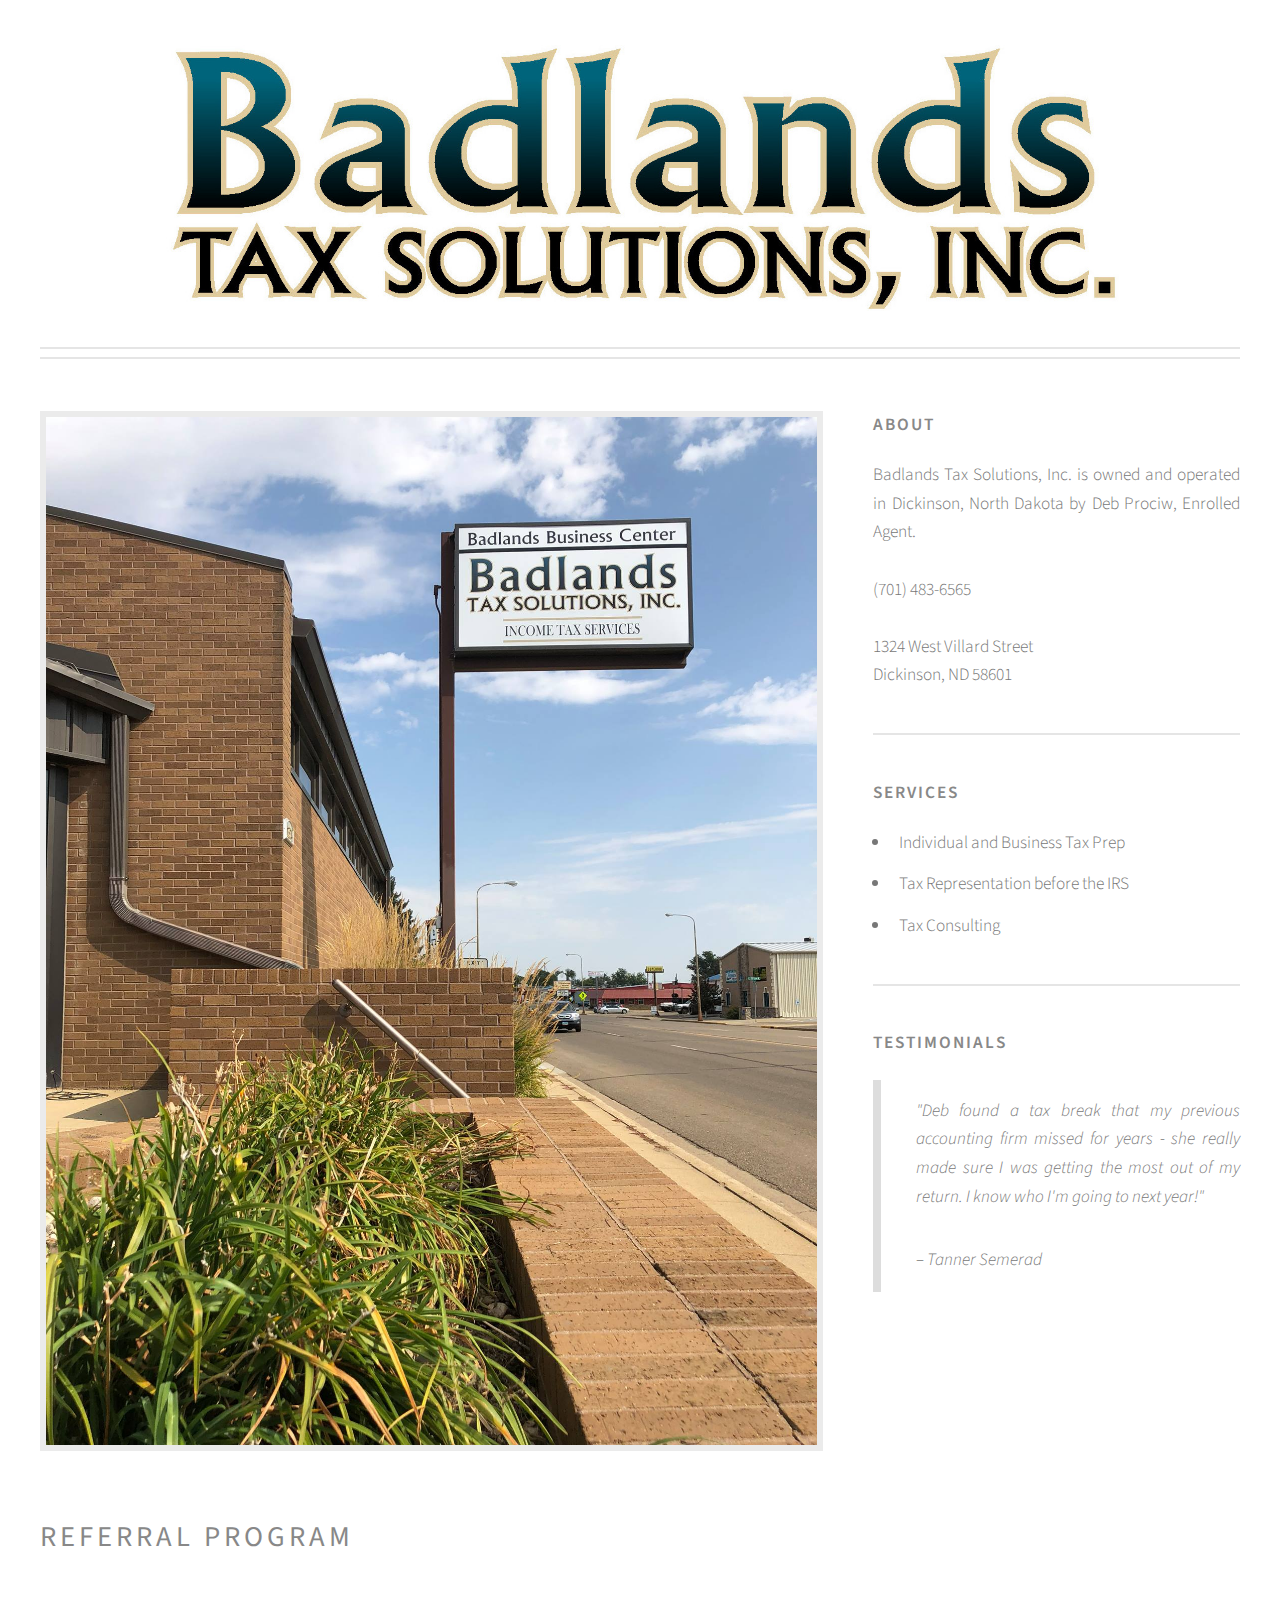
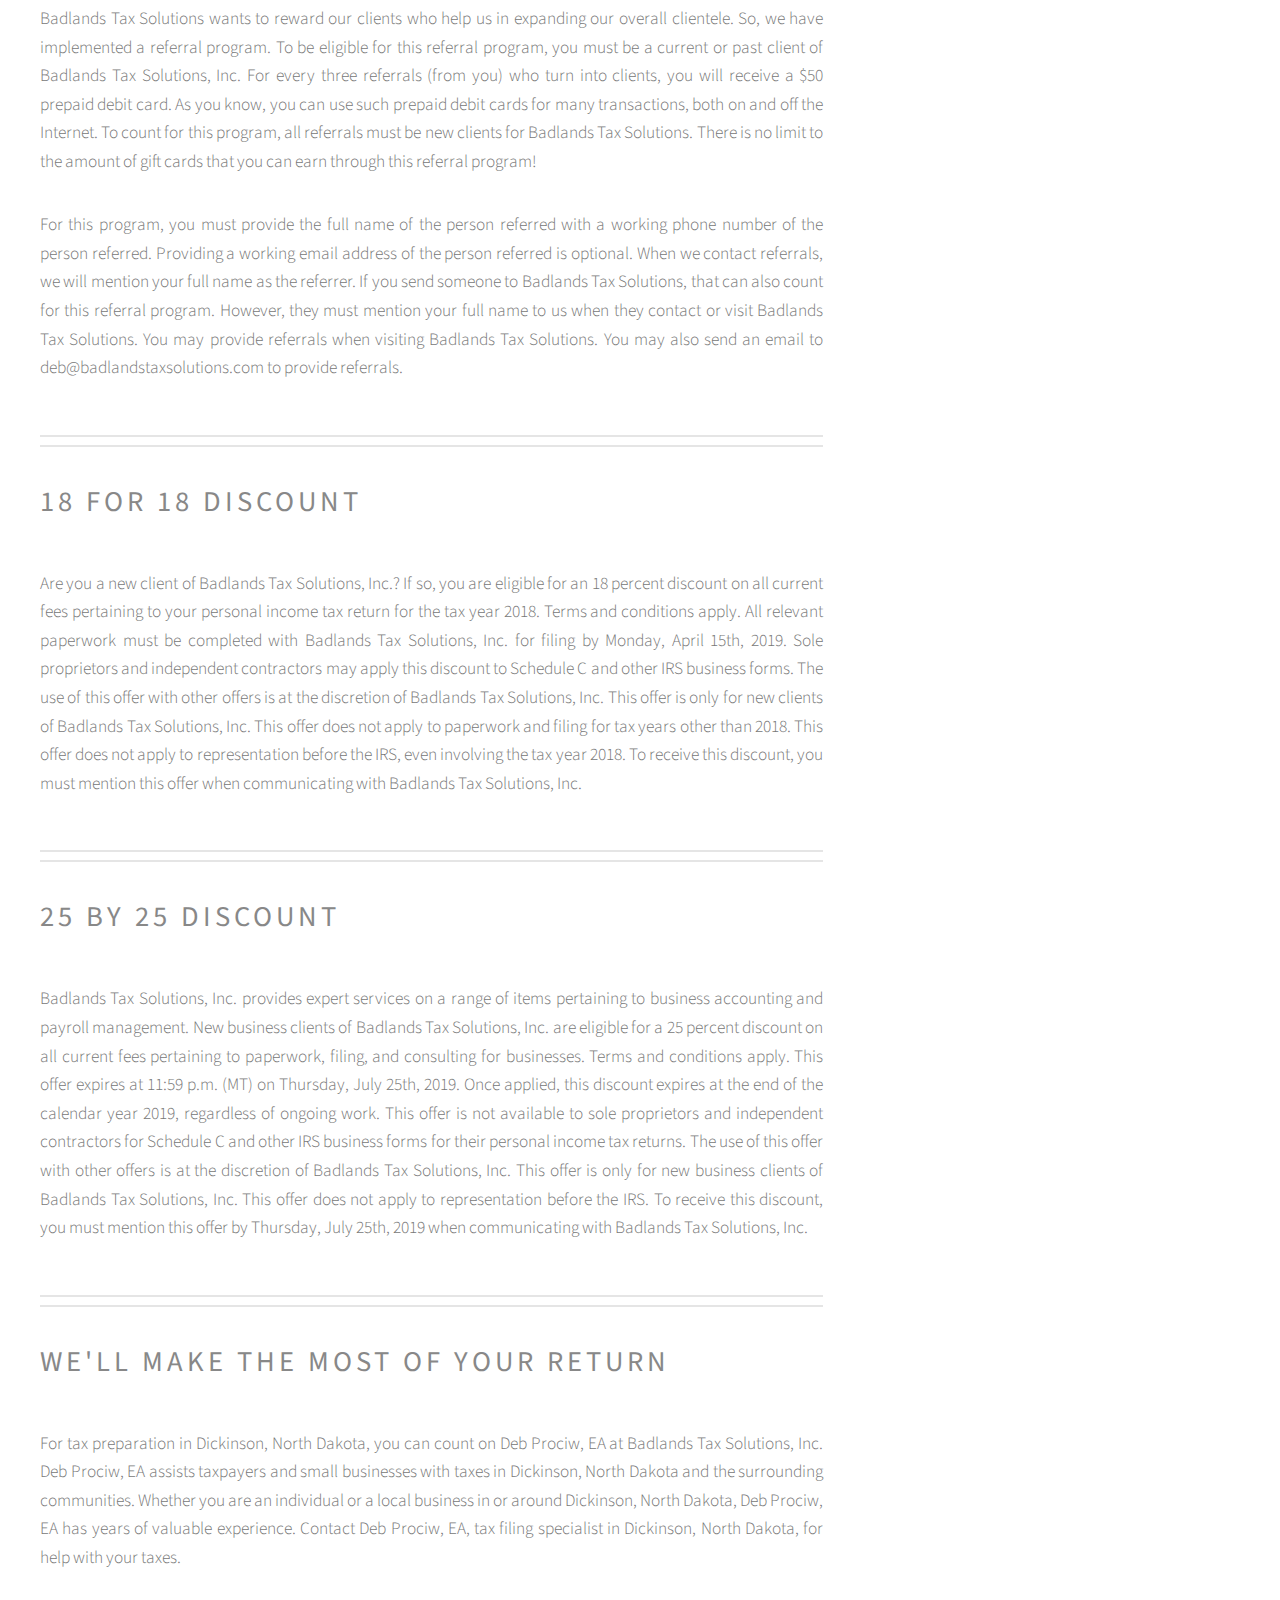
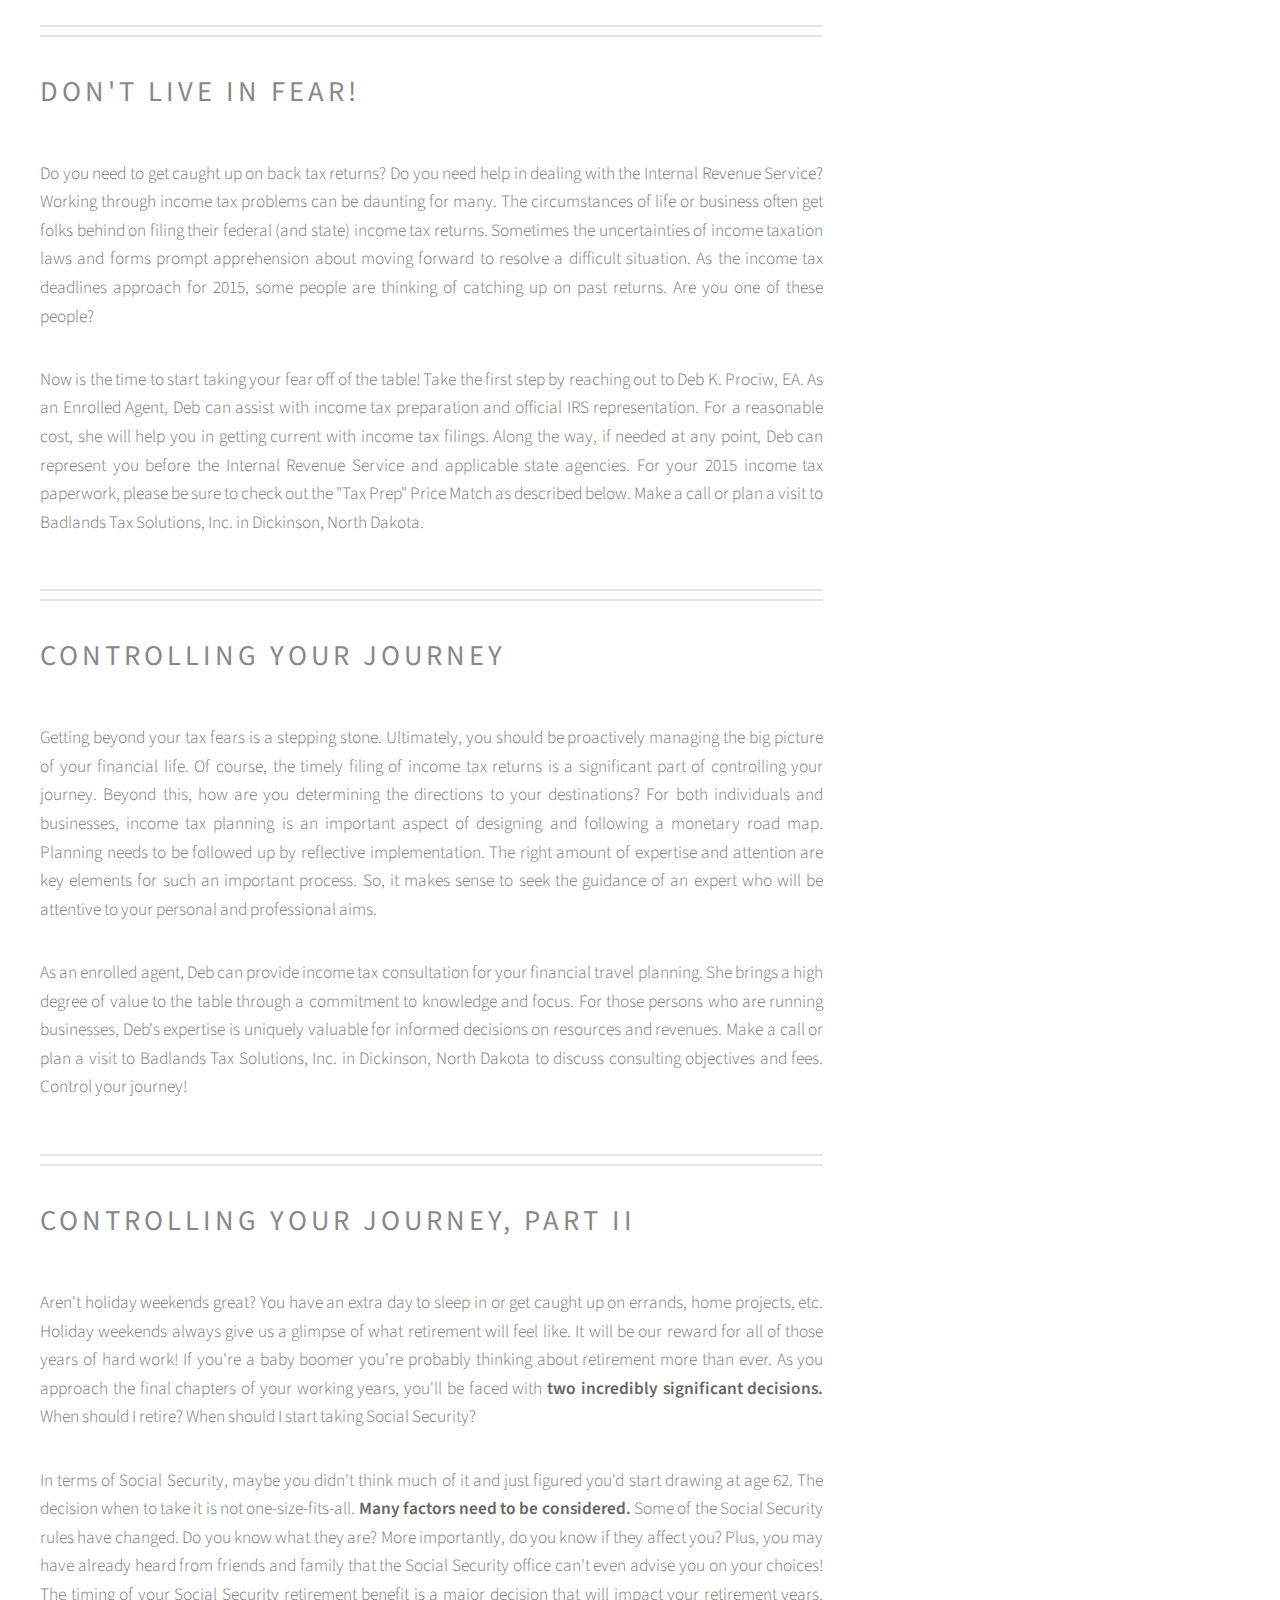
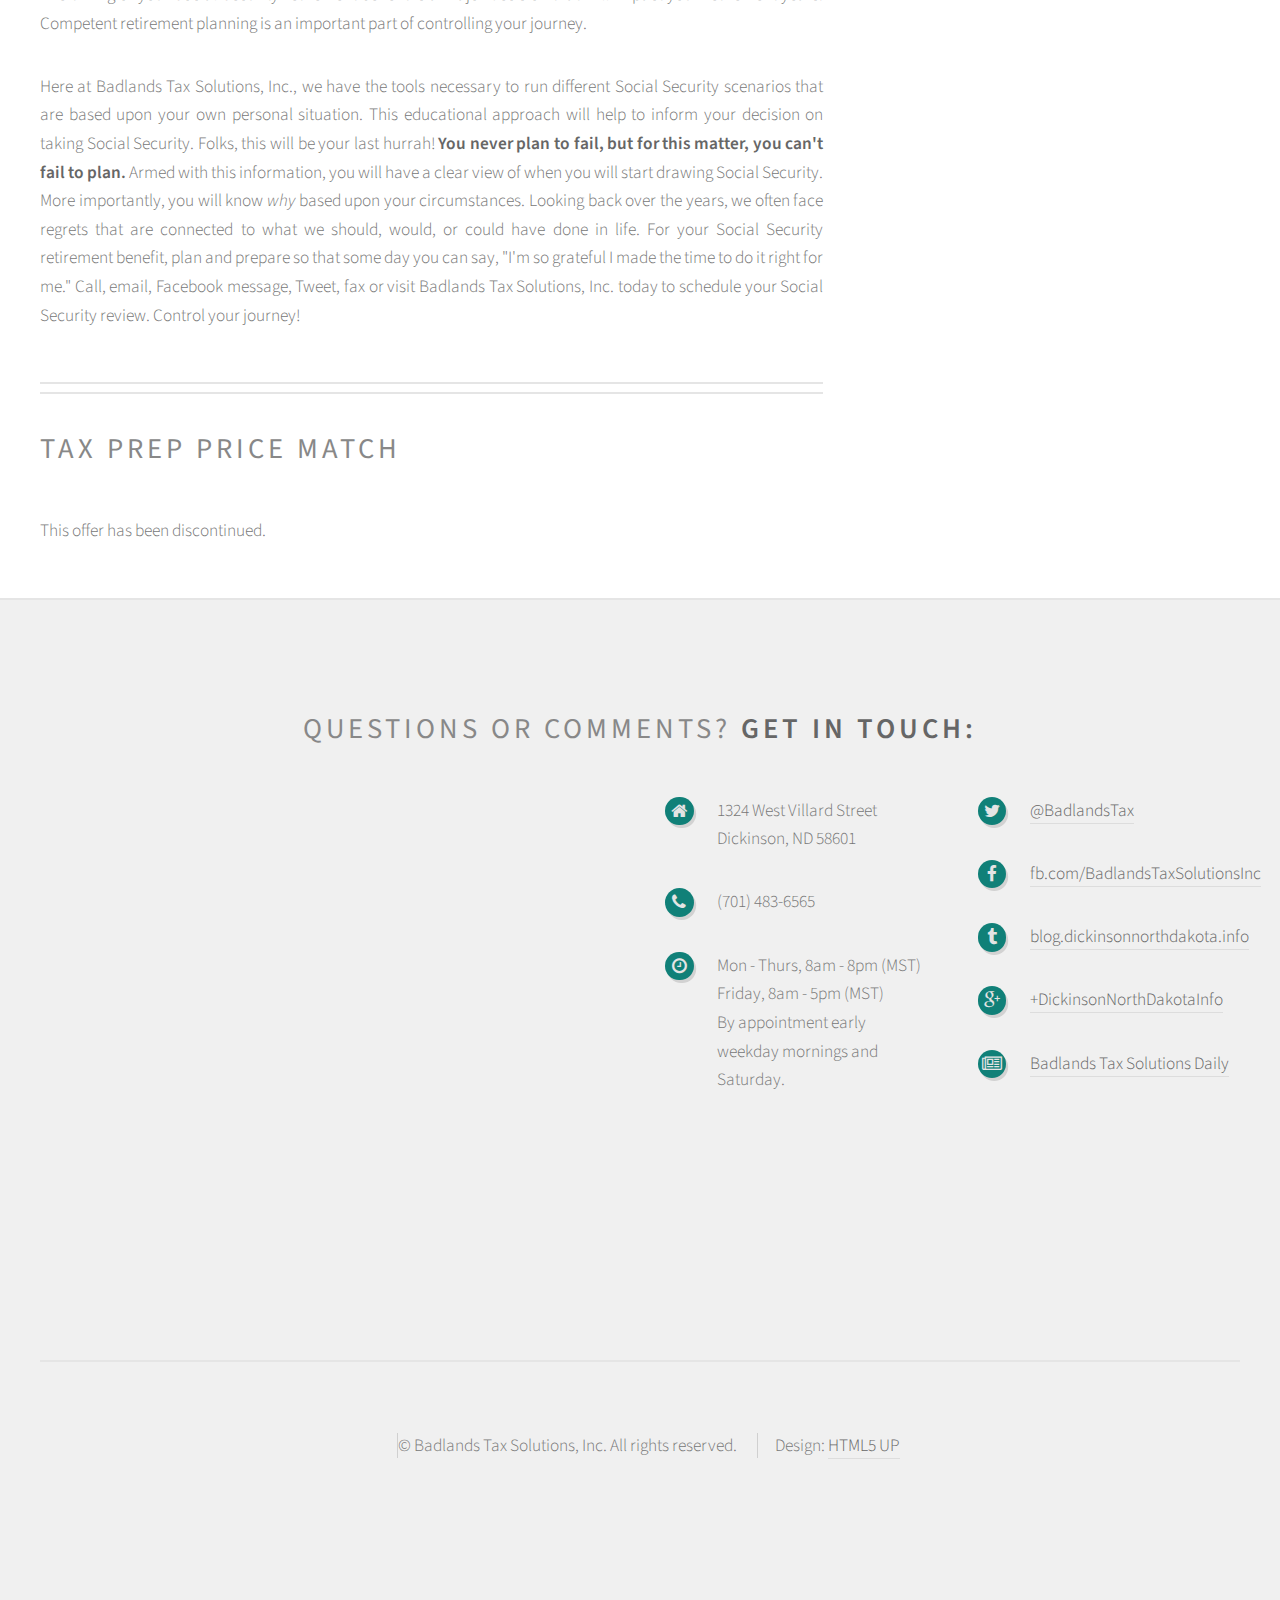
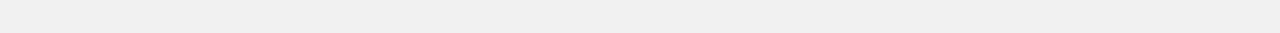
<file: index.html>
<!DOCTYPE HTML>
<!--
	Strongly Typed by HTML5 UP
	html5up.net | @n33co
	Free for personal and commercial use under the CCA 3.0 license (html5up.net/license)
-->
<html>

<head>
	<title>Badlands Tax Solutions, Inc.</title>
	<meta charset="utf-8" />
	<meta name="description" content="Income Tax Preparation and Official IRS Representation by Badlands Tax Solutions, Incorporated (Deb Prociw, Enrolled Agent) in Dickinson, North Dakota"
	/>
	<meta name="viewport" content="width=device-width, initial-scale=1" />
	<meta name="p:domain_verify" content="a12251e75a5242a19ca055cce31a98f3" />
	<!--[if lte IE 8]><script src="assets/js/ie/html5shiv.js"></script><![endif]-->
	<link rel="stylesheet" href="assets/css/main.css" />
	<!--[if lte IE 8]><link rel="stylesheet" href="assets/css/ie8.css" /><![endif]-->
	<script>
		(function (i, s, o, g, r, a, m) {
		i['GoogleAnalyticsObject'] = r; i[r] = i[r] || function () {
			(i[r].q = i[r].q || []).push(arguments)
		}, i[r].l = 1 * new Date(); a = s.createElement(o),
			m = s.getElementsByTagName(o)[0]; a.async = 1; a.src = g; m.parentNode.insertBefore(a, m)
		})(window, document, 'script', '//www.google-analytics.com/analytics.js', 'ga');
		ga('create', 'UA-57575009-2', 'auto');
		ga('send', 'pageview');
	</script>
</head>

<body class="right-sidebar">
	<div id="page-wrapper">

		<!-- Header -->
		<div id="header-wrapper">
			<div id="header" class="container">

				<!-- Logo -->
				<!--	<h1 id="logo"><a href="#">Badlands Tax Solutions</a></h1>
							<p>Income Tax Preparation and Official IRS Representation</p>
-->
				<img style="width: 100%; padding-top: 2em; padding-bottom: 2em; padding-left: 7em; padding-right: 7em;" src="images/BadlandsTaxBannerCropped.jpg" />
				<!-- Nav -->
				<!--<nav id="nav">
								<ul>
									<li><a class="icon fa-home" href="index.html"><span>Introduction</span></a></li>
									<li>
										<a href="#" class="icon fa-bar-chart-o"><span>Dropdown</span></a>
										<ul>
											<li><a href="#">Lorem ipsum dolor</a></li>
											<li><a href="#">Magna phasellus</a></li>
											<li><a href="#">Etiam dolore nisl</a></li>
											<li>
												<a href="#">Phasellus consequat</a>
												<ul>
													<li><a href="#">Magna phasellus</a></li>
													<li><a href="#">Etiam dolore nisl</a></li>
													<li><a href="#">Phasellus consequat</a></li>
												</ul>
											</li>
											<li><a href="#">Veroeros feugiat</a></li>
										</ul>
									</li>
									<li><a class="icon fa-cog" href="left-sidebar.html"><span>Left Sidebar</span></a></li>
									<li><a class="icon fa-retweet" href="right-sidebar.html"><span>Right Sidebar</span></a></li>
									<li><a class="icon fa-sitemap" href="no-sidebar.html"><span>No Sidebar</span></a></li>
								</ul>
							</nav>-->

			</div>
		</div>

		<!-- Main -->
		<div id="main-wrapper">
			<div id="main" class="container">
				<div class="row">

					<!-- Content -->
					<div id="content" class="8u 12u(mobile)">

						<!-- Post -->
						<article class="box post">
							<header>
							</header>
							<span class="image featured"><img src="images/badlands-building-with-sign.jpg" alt="Badlands Tax Solutions sign" /></span>
							<h2>Referral Program</h2>
							<p>Badlands Tax Solutions wants to reward our clients who help us in expanding our overall clientele.
								So, we have implemented a referral program.
								To be eligible for this referral program, you must be a current or past client of Badlands Tax Solutions, Inc.
								For every three referrals (from you) who turn into clients, you will receive a $50 prepaid debit card.
								As you know, you can use such prepaid debit cards for many transactions, both on and off the Internet.
								To count for this program, all referrals must be new clients for Badlands Tax Solutions.
								There is no limit to the amount of gift cards that you can earn through this referral program!</p>
							<p>For this program, you must provide the full name of the person referred with a working phone number of the person referred.
								Providing a working email address of the person referred is optional.
								When we contact referrals, we will mention your full name as the referrer.
								If you send someone to Badlands Tax Solutions, that can also count for this referral program.
								However, they must mention your full name to us when they contact or visit Badlands Tax Solutions.
								You may provide referrals when visiting Badlands Tax Solutions.
								You may also send an email to deb@badlandstaxsolutions.com to provide referrals.</p>
						</article>

						<!-- Post -->
						<article style="padding-top: 40px" class="box post">
							<h2>18 for 18 Discount</h2>
							<p>Are you a new client of Badlands Tax Solutions, Inc.? If so, you are eligible for an 18 
								percent discount on all current fees pertaining to your personal income tax return for 
								the tax year 2018. Terms and conditions apply. All relevant paperwork must be completed 
								with Badlands Tax Solutions, Inc. for filing by Monday, April 15th, 2019. Sole 
								proprietors and independent contractors may apply this discount to Schedule C and other 
								IRS business forms. The use of this offer with other offers is at the discretion of 
								Badlands Tax Solutions, Inc. This offer is only for new clients of Badlands Tax 
								Solutions, Inc. This offer does not apply to paperwork and filing for tax years other 
								than 2018. This offer does not apply to representation before the IRS, even involving 
								the tax year 2018. To receive this discount, you must mention this offer when 
								communicating with Badlands Tax Solutions, Inc.</p>
						</article>

						<!-- Post -->
						<article style="padding-top: 40px" class="box post">
							<h2>25 by 25 Discount</h2>
							<p>Badlands Tax Solutions, Inc. provides expert services on a range of items pertaining to 
								business accounting and payroll management. New business clients of Badlands Tax 
								Solutions, Inc. are eligible for a 25 percent discount on all current fees pertaining 
								to paperwork, filing, and consulting for businesses. Terms and conditions apply. This 
								offer expires at 11:59 p.m. (MT) on Thursday, July 25th, 2019. Once applied, this 
								discount expires at the end of the calendar year 2019, regardless of ongoing work. This 
								offer is not available to sole proprietors and independent contractors for Schedule C 
								and other IRS business forms for their personal income tax returns. The use of this 
								offer with other offers is at the discretion of Badlands Tax Solutions, Inc. This offer 
								is only for new business clients of Badlands Tax Solutions, Inc. This offer does not 
								apply to representation before the IRS. To receive this discount, you must mention 
								this offer by Thursday, July 25th, 2019 when communicating with Badlands Tax Solutions, 
								Inc.</p>
						</article>

						<!-- Post -->
						<article style="padding-top: 40px" class="box post">
							<h2>We'll make the most of your return</h2>
							<p>For tax preparation in Dickinson, North Dakota, you can count on Deb Prociw, EA at Badlands Tax Solutions, Inc. Deb
								Prociw, EA assists taxpayers and small businesses with taxes in Dickinson, North Dakota and the surrounding communities.
								Whether you are an individual or a local business in or around Dickinson, North Dakota, Deb Prociw, EA has years
								of valuable experience. Contact Deb Prociw, EA, tax filing specialist in Dickinson, North Dakota, for help with your
								taxes.</p>
						</article>

						<!-- Post -->
						<article style="padding-top: 40px" class="box post">
							<h2>Don't live in fear!</h2>
							<p>Do you need to get caught up on back tax returns? Do you need help in dealing with the Internal Revenue Service? Working
								through income tax problems can be daunting for many. The circumstances of life or business often get folks behind
								on filing their federal (and state) income tax returns. Sometimes the uncertainties of income taxation laws and forms
								prompt apprehension about moving forward to resolve a difficult situation. As the income tax deadlines approach for
								2015, some people are thinking of catching up on past returns. Are you one of these people?</p>
							<p>Now is the time to start taking your fear off of the table! Take the first step by reaching out to Deb K. Prociw,
								EA. As an Enrolled Agent, Deb can assist with income tax preparation and official IRS representation. For a reasonable
								cost, she will help you in getting current with income tax filings. Along the way, if needed at any point, Deb can
								represent you before the Internal Revenue Service and applicable state agencies. For your 2015 income tax paperwork,
								please be sure to check out the "Tax Prep" Price Match as described below. Make a call or plan a visit to Badlands
								Tax Solutions, Inc. in Dickinson, North Dakota.</p>
						</article>

						<!-- Post -->
						<article style="padding-top: 40px" class="box post">
							<h2>Controlling your journey</h2>
							<p>Getting beyond your tax fears is a stepping stone. Ultimately, you should be proactively managing the big picture
								of your financial life. Of course, the timely filing of income tax returns is a significant part of controlling your
								journey. Beyond this, how are you determining the directions to your destinations? For both individuals and businesses,
								income tax planning is an important aspect of designing and following a monetary road map. Planning needs to be followed
								up by reflective implementation. The right amount of expertise and attention are key elements for such an important
								process. So, it makes sense to seek the guidance of an expert who will be attentive to your personal and professional
								aims.</p>
							<p>As an enrolled agent, Deb can provide income tax consultation for your financial travel planning. She brings a high
								degree of value to the table through a commitment to knowledge and focus. For those persons who are running businesses,
								Deb's expertise is uniquely valuable for informed decisions on resources and revenues. Make a call or plan a visit
								to Badlands Tax Solutions, Inc. in Dickinson, North Dakota to discuss consulting objectives and fees. Control your
								journey!</p>
						</article>

						<!-- Post -->
						<article style="padding-top: 40px" class="box post">
							<h2>Controlling your journey, Part II</h2>
							<p>Aren't holiday weekends great? You have an extra day to sleep in or get caught up on errands, home projects, etc.
								Holiday weekends always give us a glimpse of what retirement will feel like. It will be our reward for all of those
								years of hard work! If you're a baby boomer you're probably thinking about retirement more than ever. As you approach
								the final chapters of your working years, you'll be faced with <b>two incredibly significant decisions.</b> When
								should I retire? When should I start taking Social Security?</p>
							<p>In terms of Social Security, maybe you didn't think much of it and just figured you'd start drawing at age 62. The
								decision when to take it is not one-size-fits-all.
								<b>Many factors need to be considered.</b> Some of the Social Security rules have changed. Do you know what they
								are? More importantly, do you know if they affect you? Plus, you may have already heard from friends and family that
								the Social Security office can't even advise you on your choices! The timing of your Social Security retirement benefit
								is a major decision that will impact your retirement years. Competent retirement planning is an important part of
								controlling your journey.</p>
							<p>Here at Badlands Tax Solutions, Inc., we have the tools necessary to run different Social Security scenarios that
								are based upon your own personal situation. This educational approach will help to inform your decision on taking
								Social Security. Folks, this will be your last hurrah!
								<b>You never plan to fail, but for this matter, you can't fail to plan.</b> Armed with this information, you will
								have a clear view of when you will start drawing Social Security. More importantly, you will know <em>why</em> based
								upon your circumstances. Looking back over the years, we often face regrets that are connected to what we should,
								would, or could have done in life. For your Social Security retirement benefit, plan and prepare so that some day
								you can say, "I'm so grateful I made the time to do it right for me." Call, email, Facebook message, Tweet, fax or
								visit Badlands Tax Solutions, Inc. today to schedule your Social Security review. Control your journey!</p>
						</article>

						<!-- Post -->
						<article style="padding-top: 40px" class="box post">
							<h2>Tax prep price match</h2>
							<p>This offer has been discontinued.</p>
						</article>

					</div>



					<!-- Sidebar -->
					<div id="sidebar" class="4u 12u(mobile)">

						<!-- Excerpts -->
						<section>
							<ul class="divided">
								<li>
									<!-- Excerpt -->
									<article class="box excerpt">
										<header>
											<h3>About</h3>
										</header>
										<p>Badlands Tax Solutions, Inc. is owned and operated in Dickinson, North Dakota by Deb Prociw, Enrolled Agent.
										</br></br>
										(701) 483-6565
							                        </br></br>
										1324 West Villard Street<br /> Dickinson, ND 58601
										</p>
									</article>
								</li>
								<li>
									<!-- Excerpt -->
									<article class="box excerpt">
										<header>
											<h3>Services</h3>
										</header>
										<ul class="default">
											<li>Individual and Business Tax Prep</li>
											<li>Tax Representation before the IRS</li>
											<li>Tax Consulting</li>
										</ul>
									</article>
								</li>
								<li>
									<!-- Excerpt -->
									<article class="box excerpt">
										<header>
											<h3>Testimonials</h3>
										</header>
										<blockquote>
											<p>"Deb found a tax break that my previous accounting firm missed for years - she really made sure I was getting
												the most out of my return. I know who I'm going to next year!"</p>
											<cite>
  															<span class="author">– Tanner Semerad</span>
															</cite>
										</blockquote>
									</article>
								</li>
							</ul>
						</section>

					</div>

				</div>
			</div>
		</div>

		<!-- Footer -->
		<div id="footer-wrapper">
			<div id="footer" class="container">
				<header>
					<h2>Questions or comments? <strong>Get in touch:</strong></h2>
				</header>
				<div class="row">
					<div class="6u 12u(mobile)">
						<section>
							<!-- Google Map -->
							<iframe
							  src="https://maps.google.com/maps?q=1324%20West%20Villard%20Street%20Dickinson%2C%20ND%2058601&t=&z=15&ie=UTF8&iwloc=&output=embed"
							  width="480"
							  height="450"
							  frameborder="0"
							  style="border:0"
							  allowfullscreen
							></iframe>							
							<!-- <form method="post" action="https://formspree.io/tsemcontact@gmail.com">
								<div class="row 50%">
									<div class="6u 12u(mobile)">
										<input name="name" placeholder="Name" name="name" type="text" />
									</div>
									<div class="6u 12u(mobile)">
										<input name="email" placeholder="Email" name="email" type="text" />
									</div>
								</div>
								<div class="row 50%">
									<div class="12u">
										<textarea name="message" placeholder="Message" name="message"></textarea>
									</div>
								</div>
								<div class="row 50%">
									<div class="12u">
										<button type="submit" style="background-color: #108078; cursor: pointer;" class="form-button-submit button icon fa-envelope">Send Message</button>
									</div>
								</div>
								<input type="hidden" name="contactsource" value="badlandstaxsolutions.com">
								<div style="visibility: hidden; height: 0;" class="form-group" id="content2">
									<label for="inputContent">If you see this message, leave this form field blank</label>
									<textarea type="text" class="form-control" name="content" id="inputContent" placeholder="Place Content here"></textarea>
								</div>
							</form> -->
						</section>
					</div>
					<div class="6u 12u(mobile)">
						<section>
							<div class="row">
								<div class="6u 12u(mobile)">
									<ul class="icons">
										<li class="icon fa-home">
											1324 West Villard Street<br /> Dickinson, ND 58601
										</li>
										<li class="icon fa-phone">
											(701) 483-6565
										</li>
										<li class="icon fa-clock-o">
											Mon - Thurs, 8am - 8pm (MST)
											<br/>Friday, 8am - 5pm (MST)
											<br/>By appointment early weekday mornings and Saturday.
										</li>
									</ul>
								</div>
								<div class="6u 12u(mobile)">
									<ul class="icons">
										<li class="icon fa-twitter">
											<a href="https://twitter.com/BadlandsTax">@BadlandsTax</a>
										</li>
										<li class="icon fa-facebook">
											<a href="https://www.facebook.com/BadlandsTaxSolutionsInc">fb.com/BadlandsTaxSolutionsInc</a>
										</li>
										<li class="icon fa-tumblr">
											<a href="http://blog.dickinsonnorthdakota.info">blog.dickinsonnorthdakota.info</a>
										</li>
										<li class="icon fa-google-plus">
											<a href="https://plus.google.com/+DickinsonNorthDakotaInfo">+DickinsonNorthDakotaInfo</a>
										</li>
										<li class="icon fa-newspaper-o">
											<a href="https://paper.li/BadlandsTax/1422229613">Badlands Tax Solutions Daily</a>
										</li>
									</ul>
								</div>
							</div>
						</section>
					</div>
				</div>
			</div>
			<div id="copyright" class="container">
				<ul class="links">
					<li>&copy; Badlands Tax Solutions, Inc. All rights reserved.</li>
					<li>Design: <a href="http://html5up.net">HTML5 UP</a></li>
				</ul>
			</div>
		</div>
	</div>

	<!-- Scripts -->
	<script src="assets/js/jquery.min.js"></script>
	<script src="assets/js/jquery.dropotron.min.js"></script>
	<script src="assets/js/skel.min.js"></script>
	<script src="assets/js/skel-viewport.min.js"></script>
	<script src="assets/js/util.js"></script>
	<!--[if lte IE 8]><script src="assets/js/ie/respond.min.js"></script><![endif]-->
	<script src="assets/js/main.js"></script>
	<script type="text/javascript">
		$(document).ready(function () {
			var $form = $('form');
			$form.submit(function () {
				var self = this;
				$.ajax({
					type: "POST",
					// dataType: 'jsonp',
					url: $(self).attr('action'),
					data: $(self).serialize(), // serializes the form's elements.
					success: function (data) {
						$form.prepend('<div style="background-color: lightblue; padding: 0.4em; border-radius: 6px; margin-bottom: 1em; color: black">Form submitted successfully! We\'ll contact you soon.</div>');
						$form.trigger('reset');
					}
				});
				return false; // avoid to execute the actual submit of the form.
			});

		});
	</script>

</body>

</html>
</file>
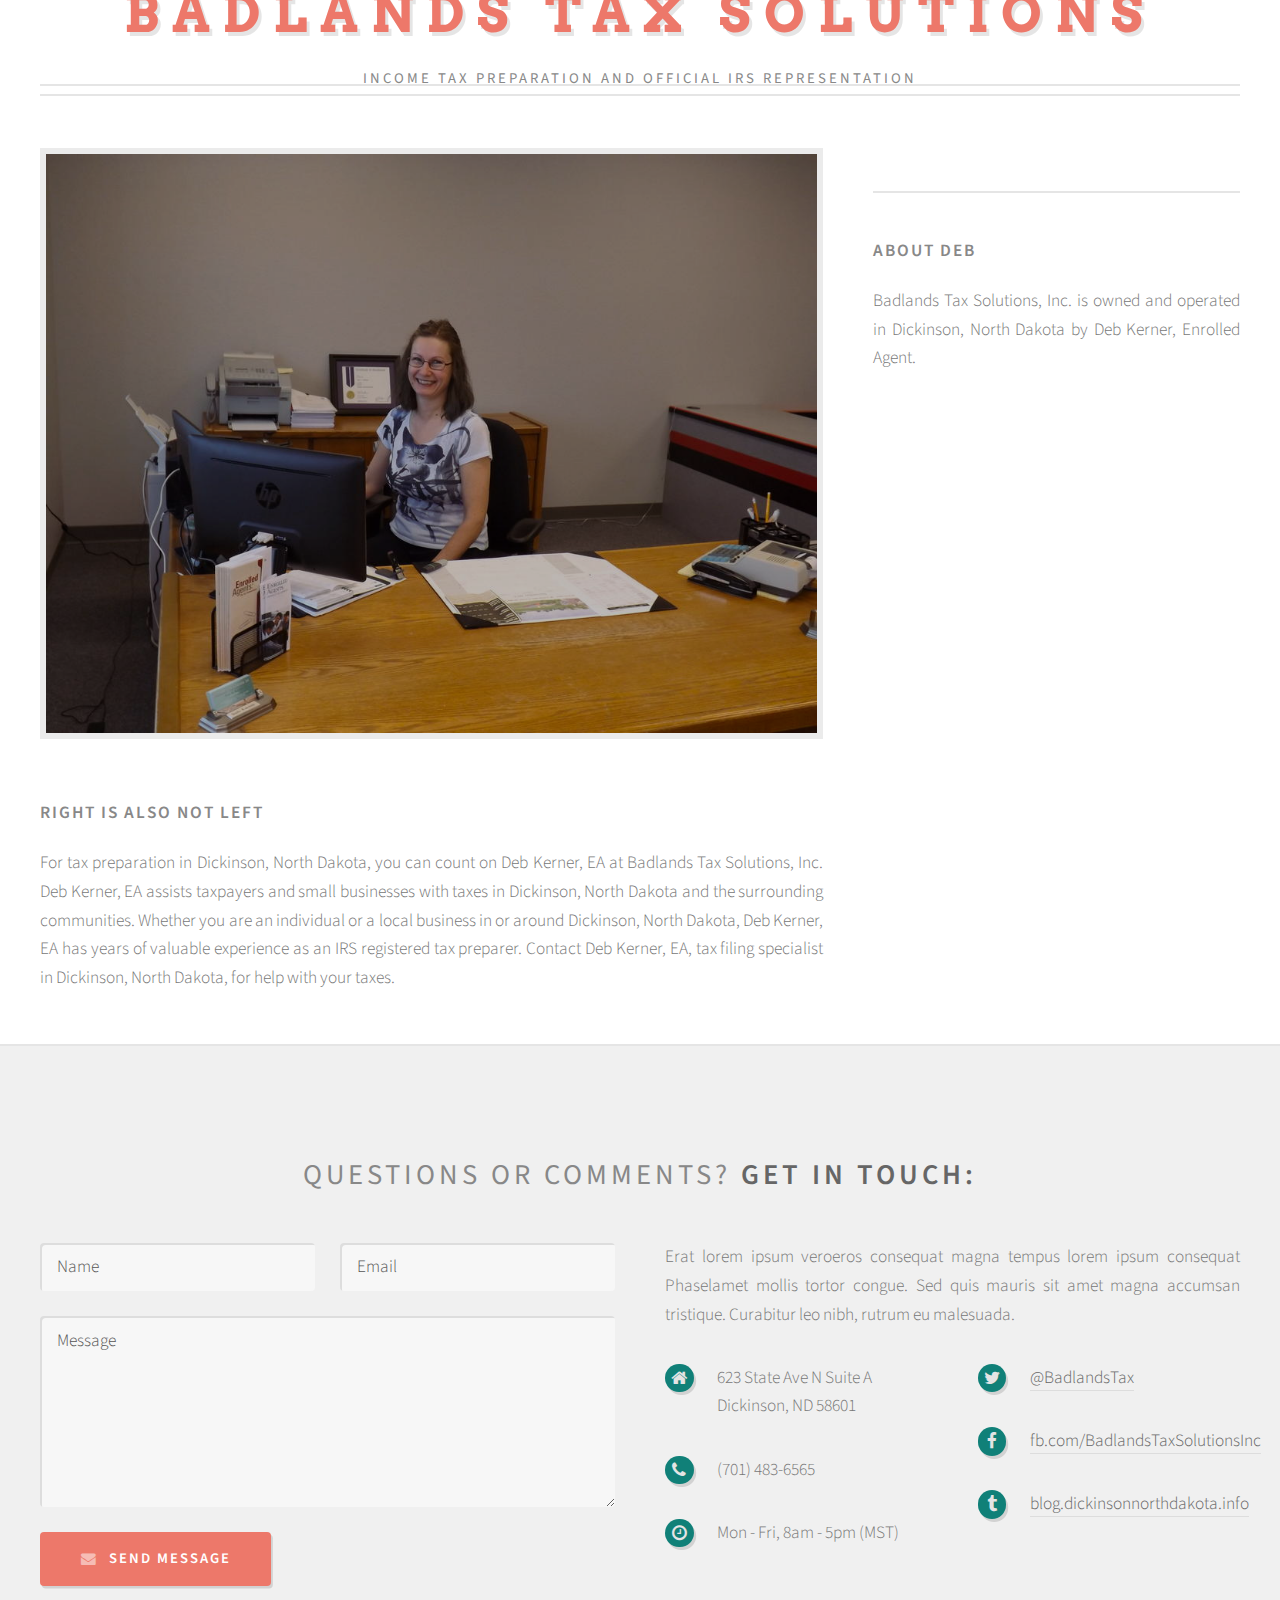
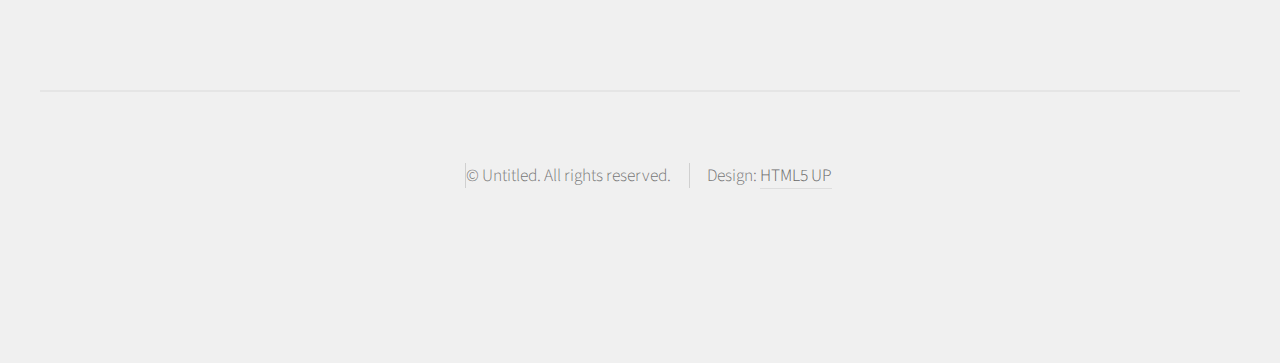
<file: right-sidebar.html>
<!DOCTYPE HTML>
<!--
	Strongly Typed by HTML5 UP
	html5up.net | @n33co
	Free for personal and commercial use under the CCA 3.0 license (html5up.net/license)
-->
<html>
	<head>
		<title>Badlands Tax Solutions</title>
		<meta charset="utf-8" />
		<meta name="viewport" content="width=device-width, initial-scale=1" />
		<!--[if lte IE 8]><script src="assets/js/ie/html5shiv.js"></script><![endif]-->
		<link rel="stylesheet" href="assets/css/main.css" />
		<!--[if lte IE 8]><link rel="stylesheet" href="assets/css/ie8.css" /><![endif]-->
	</head>
	<body class="right-sidebar">
		<!--Required for FaceBook feed -->
		<div id="fb-root"></div>
		<script>(function(d, s, id) {
		  var js, fjs = d.getElementsByTagName(s)[0];
		  if (d.getElementById(id)) return;
		  js = d.createElement(s); js.id = id;
		  js.src = "https://connect.facebook.net/en_US/sdk.js#xfbml=1&version=v2.5";
		  fjs.parentNode.insertBefore(js, fjs);
		}(document, 'script', 'facebook-jssdk'));</script>

		<div id="page-wrapper">

			<!-- Header -->
				<div id="header-wrapper">
					<div id="header" class="container">

						<!-- Logo -->
							<h1 id="logo"><a href="#">Badlands Tax Solutions</a></h1>
							<p>Income Tax Preparation and Official IRS Representation</p>

						<!-- Nav -->
							<!--<nav id="nav">
								<ul>
									<li><a class="icon fa-home" href="index.html"><span>Introduction</span></a></li>
									<li>
										<a href="#" class="icon fa-bar-chart-o"><span>Dropdown</span></a>
										<ul>
											<li><a href="#">Lorem ipsum dolor</a></li>
											<li><a href="#">Magna phasellus</a></li>
											<li><a href="#">Etiam dolore nisl</a></li>
											<li>
												<a href="#">Phasellus consequat</a>
												<ul>
													<li><a href="#">Magna phasellus</a></li>
													<li><a href="#">Etiam dolore nisl</a></li>
													<li><a href="#">Phasellus consequat</a></li>
												</ul>
											</li>
											<li><a href="#">Veroeros feugiat</a></li>
										</ul>
									</li>
									<li><a class="icon fa-cog" href="left-sidebar.html"><span>Left Sidebar</span></a></li>
									<li><a class="icon fa-retweet" href="right-sidebar.html"><span>Right Sidebar</span></a></li>
									<li><a class="icon fa-sitemap" href="no-sidebar.html"><span>No Sidebar</span></a></li>
								</ul>
							</nav>-->

					</div>
				</div>

			<!-- Main -->
				<div id="main-wrapper">
					<div id="main" class="container">
						<div class="row">

							<!-- Content -->
								<div id="content" class="8u 12u(mobile)">

									<!-- Post -->
										<article class="box post">
											<header>
											</header>
											<span class="image featured"><img src="images/deb-badlands-tax.jpg" alt="" /></span>
											<h3>Right is also not left</h3>
											<p>For tax preparation in Dickinson, North Dakota, you can count on Deb Kerner,
												EA at Badlands Tax Solutions, Inc. Deb Kerner, EA assists taxpayers and small
												businesses with taxes in Dickinson, North Dakota and the surrounding communities.
												Whether you are an individual or a local business in or around Dickinson,
												North Dakota, Deb Kerner, EA has years of valuable experience as an IRS
												registered tax preparer. Contact Deb Kerner, EA, tax filing specialist in
												Dickinson, North Dakota, for help with your taxes.</p>
										</article>

								</div>

							<!-- Sidebar -->
								<div id="sidebar" class="4u 12u(mobile)">

									<!-- Excerpts -->
										<section>
											<ul class="divided">
												<li>

													<!-- Excerpt -->
														<article class="box excerpt">
															<div class="fb-page" data-href="https://www.facebook.com/BadlandsTaxSolutionsInc" data-tabs="timeline" data-small-header="false" data-adapt-container-width="true" data-hide-cover="false" data-show-facepile="false"></div>
														</article>

												</li>
												<li>

													<!-- Excerpt -->
														<article class="box excerpt">
															<header>
																<h3><a href="#">About Deb</a></h3>
															</header>
															<p>Badlands Tax Solutions, Inc. is owned and operated in Dickinson,
																North Dakota by Deb Kerner, Enrolled Agent.</p>
														</article>

												</li>
											</ul>
										</section>

								</div>

						</div>
					</div>
				</div>

			<!-- Footer -->
				<div id="footer-wrapper">
					<div id="footer" class="container">
						<header>
							<h2>Questions or comments? <strong>Get in touch:</strong></h2>
						</header>
						<div class="row">
							<div class="6u 12u(mobile)">
								<section>
									<form method="post" action="#">
										<div class="row 50%">
											<div class="6u 12u(mobile)">
												<input name="name" placeholder="Name" type="text" />
											</div>
											<div class="6u 12u(mobile)">
												<input name="email" placeholder="Email" type="text" />
											</div>
										</div>
										<div class="row 50%">
											<div class="12u">
												<textarea name="message" placeholder="Message"></textarea>
											</div>
										</div>
										<div class="row 50%">
											<div class="12u">
												<a href="#" class="form-button-submit button icon fa-envelope">Send Message</a>
											</div>
										</div>
									</form>
								</section>
							</div>
							<div class="6u 12u(mobile)">
								<section>
									<p>Erat lorem ipsum veroeros consequat magna tempus lorem ipsum consequat Phaselamet
									mollis tortor congue. Sed quis mauris sit amet magna accumsan tristique. Curabitur
									leo nibh, rutrum eu malesuada.</p>
									<div class="row">
										<div class="6u 12u(mobile)">
											<ul class="icons">
												<li class="icon fa-home">
													623 State Ave N Suite A<br />
													Dickinson, ND 58601
												</li>
												<li class="icon fa-phone">
													(701) 483-6565
												</li>
												<li class="icon fa-clock-o">
													Mon - Fri, 8am - 5pm (MST)
												</li>
											</ul>
										</div>
										<div class="6u 12u(mobile)">
											<ul class="icons">
												<li class="icon fa-twitter">
													<a href="https://twitter.com/BadlandsTax">@BadlandsTax</a>
												</li>
												<li class="icon fa-facebook">
													<a href="https://www.facebook.com/BadlandsTaxSolutionsInc">fb.com/BadlandsTaxSolutionsInc</a>
												</li>
												<li class="icon fa-tumblr">
													<a href="http://blog.dickinsonnorthdakota.info">blog.dickinsonnorthdakota.info</a>
												</li>
											</ul>
										</div>
									</div>
								</section>
							</div>
						</div>
					</div>
					<div id="copyright" class="container">
						<ul class="links">
							<li>&copy; Untitled. All rights reserved.</li><li>Design: <a href="http://html5up.net">HTML5 UP</a></li>
						</ul>
					</div>
				</div>

		</div>

		<!-- Scripts -->
			<script src="assets/js/jquery.min.js"></script>
			<script src="assets/js/jquery.dropotron.min.js"></script>
			<script src="assets/js/skel.min.js"></script>
			<script src="assets/js/skel-viewport.min.js"></script>
			<script src="assets/js/util.js"></script>
			<!--[if lte IE 8]><script src="assets/js/ie/respond.min.js"></script><![endif]-->
			<script src="assets/js/main.js"></script>

	</body>
</html>
</file>
<file: assets/css/ie8.css>
/*
	Strongly Typed by HTML5 UP
	html5up.net | @n33co
	Free for personal and commercial use under the CCA 3.0 license (html5up.net/license)
*/

/* Basic */

	form input[type="text"],
	form input[type="email"],
	form input[type="password"],
	form select,
	form textarea {
		position: relative;
		-ms-behavior: url("assets/js/ie/PIE.htc");
	}

	input[type="button"],
	input[type="submit"],
	input[type="reset"],
	button,
	.button {
		position: relative;
		-ms-behavior: url("assets/js/ie/PIE.htc");
	}

	.button, .box.excerpt .date {
		position: relative;
		-ms-behavior: url("assets/js/ie/PIE.htc");
	}

/* Sections/Article */

	section > .last-child, section.last-child, article > .last-child, article.last-child {
		margin-bottom: 0;
	}

/* Wrappers */

	#banner-wrapper .inner {
		-ms-behavior: url("assets/js/ie/backgroundsize.min.htc");
	}
</file>
<file: assets/css/main.css>
@import url("font-awesome.min.css");
@import url("http://fonts.googleapis.com/css?family=Source+Sans+Pro:300,400,600|Arvo:700");

/*
	Strongly Typed by HTML5 UP
	html5up.net | @n33co
	Free for personal and commercial use under the CCA 3.0 license (html5up.net/license)
*/

/* Reset */

	html, body, div, span, applet, object, iframe, h1, h2, h3, h4, h5, h6, p, blockquote, pre, a, abbr, acronym, address, big, cite, code, del, dfn, em, img, ins, kbd, q, s, samp, small, strike, strong, sub, sup, tt, var, b, u, i, center, dl, dt, dd, ol, ul, li, fieldset, form, label, legend, table, caption, tbody, tfoot, thead, tr, th, td, article, aside, canvas, details, embed, figure, figcaption, footer, header, hgroup, menu, nav, output, ruby, section, summary, time, mark, audio, video {
		margin: 0;
		padding: 0;
		border: 0;
		font-size: 100%;
		font: inherit;
		vertical-align: baseline;
	}

	article, aside, details, figcaption, figure, footer, header, hgroup, menu, nav, section {
		display: block;
	}

	body {
		line-height: 1;
	}

	ol, ul {
		list-style: none;
	}

	blockquote, q {
		quotes: none;
	}

	blockquote:before, blockquote:after, q:before, q:after {
		content: '';
		content: none;
	}

	table {
		border-collapse: collapse;
		border-spacing: 0;
	}

	body {
		-webkit-text-size-adjust: none;
	}

/* Box Model */

	*, *:before, *:after {
		-moz-box-sizing: border-box;
		-webkit-box-sizing: border-box;
		box-sizing: border-box;
	}

/* Containers */

	.container {
		margin-left: auto;
		margin-right: auto;
	}

	.container.\31 25\25 {
		width: 100%;
		max-width: 1200px;
		min-width: 960px;
	}

	.container.\37 5\25 {
		width: 720px;
	}

	.container.\35 0\25 {
		width: 480px;
	}

	.container.\32 5\25 {
		width: 240px;
	}

	.container {
		width: 960px;
	}

	@media screen and (min-width: 737px) {

		.container.\31 25\25 {
			width: 100%;
			max-width: 1500px;
			min-width: 1200px;
		}

		.container.\37 5\25 {
			width: 900px;
		}

		.container.\35 0\25 {
			width: 600px;
		}

		.container.\32 5\25 {
			width: 300px;
		}

		.container {
			width: 1200px;
		}

	}

	@media screen and (min-width: 737px) and (max-width: 1200px) {

		.container.\31 25\25 {
			width: 100%;
			max-width: 1200px;
			min-width: 960px;
		}

		.container.\37 5\25 {
			width: 720px;
		}

		.container.\35 0\25 {
			width: 480px;
		}

		.container.\32 5\25 {
			width: 240px;
		}

		.container {
			width: 960px;
		}

	}

	@media screen and (max-width: 736px) {

		.container.\31 25\25 {
			width: 100%;
			max-width: 125%;
			min-width: 100%;
		}

		.container.\37 5\25 {
			width: 75%;
		}

		.container.\35 0\25 {
			width: 50%;
		}

		.container.\32 5\25 {
			width: 25%;
		}

		.container {
			width: 100% !important;
		}

	}

/* Grid */

	.row {
		border-bottom: solid 1px transparent;
		-moz-box-sizing: border-box;
		-webkit-box-sizing: border-box;
		box-sizing: border-box;
	}

	.row > * {
		float: left;
		-moz-box-sizing: border-box;
		-webkit-box-sizing: border-box;
		box-sizing: border-box;
	}

	.row:after, .row:before {
		content: '';
		display: block;
		clear: both;
		height: 0;
	}

	.row.uniform > * > :first-child {
		margin-top: 0;
	}

	.row.uniform > * > :last-child {
		margin-bottom: 0;
	}

	.row.\30 \25 > * {
		padding: 0 0 0 0px;
	}

	.row.\30 \25 {
		margin: 0 0 -1px 0px;
	}

	.row.uniform.\30 \25 > * {
		padding: 0px 0 0 0px;
	}

	.row.uniform.\30 \25 {
		margin: 0px 0 -1px 0px;
	}

	.row > * {
		padding: 0 0 0 40px;
	}

	.row {
		margin: 0 0 -1px -40px;
	}

	.row.uniform > * {
		padding: 40px 0 0 40px;
	}

	.row.uniform {
		margin: -40px 0 -1px -40px;
	}

	.row.\32 00\25 > * {
		padding: 0 0 0 80px;
	}

	.row.\32 00\25 {
		margin: 0 0 -1px -80px;
	}

	.row.uniform.\32 00\25 > * {
		padding: 80px 0 0 80px;
	}

	.row.uniform.\32 00\25 {
		margin: -80px 0 -1px -80px;
	}

	.row.\31 50\25 > * {
		padding: 0 0 0 60px;
	}

	.row.\31 50\25 {
		margin: 0 0 -1px -60px;
	}

	.row.uniform.\31 50\25 > * {
		padding: 60px 0 0 60px;
	}

	.row.uniform.\31 50\25 {
		margin: -60px 0 -1px -60px;
	}

	.row.\35 0\25 > * {
		padding: 0 0 0 20px;
	}

	.row.\35 0\25 {
		margin: 0 0 -1px -20px;
	}

	.row.uniform.\35 0\25 > * {
		padding: 20px 0 0 20px;
	}

	.row.uniform.\35 0\25 {
		margin: -20px 0 -1px -20px;
	}

	.row.\32 5\25 > * {
		padding: 0 0 0 10px;
	}

	.row.\32 5\25 {
		margin: 0 0 -1px -10px;
	}

	.row.uniform.\32 5\25 > * {
		padding: 10px 0 0 10px;
	}

	.row.uniform.\32 5\25 {
		margin: -10px 0 -1px -10px;
	}

	.\31 2u, .\31 2u\24 {
		width: 100%;
		clear: none;
		margin-left: 0;
	}

	.\31 1u, .\31 1u\24 {
		width: 91.6666666667%;
		clear: none;
		margin-left: 0;
	}

	.\31 0u, .\31 0u\24 {
		width: 83.3333333333%;
		clear: none;
		margin-left: 0;
	}

	.\39 u, .\39 u\24 {
		width: 75%;
		clear: none;
		margin-left: 0;
	}

	.\38 u, .\38 u\24 {
		width: 66.6666666667%;
		clear: none;
		margin-left: 0;
	}

	.\37 u, .\37 u\24 {
		width: 58.3333333333%;
		clear: none;
		margin-left: 0;
	}

	.\36 u, .\36 u\24 {
		width: 50%;
		clear: none;
		margin-left: 0;
	}

	.\35 u, .\35 u\24 {
		width: 41.6666666667%;
		clear: none;
		margin-left: 0;
	}

	.\34 u, .\34 u\24 {
		width: 33.3333333333%;
		clear: none;
		margin-left: 0;
	}

	.\33 u, .\33 u\24 {
		width: 25%;
		clear: none;
		margin-left: 0;
	}

	.\32 u, .\32 u\24 {
		width: 16.6666666667%;
		clear: none;
		margin-left: 0;
	}

	.\31 u, .\31 u\24 {
		width: 8.3333333333%;
		clear: none;
		margin-left: 0;
	}

	.\31 2u\24 + *,
	.\31 1u\24 + *,
	.\31 0u\24 + *,
	.\39 u\24 + *,
	.\38 u\24 + *,
	.\37 u\24 + *,
	.\36 u\24 + *,
	.\35 u\24 + *,
	.\34 u\24 + *,
	.\33 u\24 + *,
	.\32 u\24 + *,
	.\31 u\24 + * {
		clear: left;
	}

	.\-11u {
		margin-left: 91.66667%;
	}

	.\-10u {
		margin-left: 83.33333%;
	}

	.\-9u {
		margin-left: 75%;
	}

	.\-8u {
		margin-left: 66.66667%;
	}

	.\-7u {
		margin-left: 58.33333%;
	}

	.\-6u {
		margin-left: 50%;
	}

	.\-5u {
		margin-left: 41.66667%;
	}

	.\-4u {
		margin-left: 33.33333%;
	}

	.\-3u {
		margin-left: 25%;
	}

	.\-2u {
		margin-left: 16.66667%;
	}

	.\-1u {
		margin-left: 8.33333%;
	}

	@media screen and (min-width: 737px) {

		.row > * {
			padding: 50px 0 0 50px;
		}

		.row {
			margin: -50px 0 -1px -50px;
		}

		.row.uniform > * {
			padding: 50px 0 0 50px;
		}

		.row.uniform {
			margin: -50px 0 -1px -50px;
		}

		.row.\32 00\25 > * {
			padding: 100px 0 0 100px;
		}

		.row.\32 00\25 {
			margin: -100px 0 -1px -100px;
		}

		.row.uniform.\32 00\25 > * {
			padding: 100px 0 0 100px;
		}

		.row.uniform.\32 00\25 {
			margin: -100px 0 -1px -100px;
		}

		.row.\31 50\25 > * {
			padding: 75px 0 0 75px;
		}

		.row.\31 50\25 {
			margin: -75px 0 -1px -75px;
		}

		.row.uniform.\31 50\25 > * {
			padding: 75px 0 0 75px;
		}

		.row.uniform.\31 50\25 {
			margin: -75px 0 -1px -75px;
		}

		.row.\35 0\25 > * {
			padding: 25px 0 0 25px;
		}

		.row.\35 0\25 {
			margin: -25px 0 -1px -25px;
		}

		.row.uniform.\35 0\25 > * {
			padding: 25px 0 0 25px;
		}

		.row.uniform.\35 0\25 {
			margin: -25px 0 -1px -25px;
		}

		.row.\32 5\25 > * {
			padding: 12.5px 0 0 12.5px;
		}

		.row.\32 5\25 {
			margin: -12.5px 0 -1px -12.5px;
		}

		.row.uniform.\32 5\25 > * {
			padding: 12.5px 0 0 12.5px;
		}

		.row.uniform.\32 5\25 {
			margin: -12.5px 0 -1px -12.5px;
		}

		.\31 2u\28desktop\29, .\31 2u\24\28desktop\29 {
			width: 100%;
			clear: none;
			margin-left: 0;
		}

		.\31 1u\28desktop\29, .\31 1u\24\28desktop\29 {
			width: 91.6666666667%;
			clear: none;
			margin-left: 0;
		}

		.\31 0u\28desktop\29, .\31 0u\24\28desktop\29 {
			width: 83.3333333333%;
			clear: none;
			margin-left: 0;
		}

		.\39 u\28desktop\29, .\39 u\24\28desktop\29 {
			width: 75%;
			clear: none;
			margin-left: 0;
		}

		.\38 u\28desktop\29, .\38 u\24\28desktop\29 {
			width: 66.6666666667%;
			clear: none;
			margin-left: 0;
		}

		.\37 u\28desktop\29, .\37 u\24\28desktop\29 {
			width: 58.3333333333%;
			clear: none;
			margin-left: 0;
		}

		.\36 u\28desktop\29, .\36 u\24\28desktop\29 {
			width: 50%;
			clear: none;
			margin-left: 0;
		}

		.\35 u\28desktop\29, .\35 u\24\28desktop\29 {
			width: 41.6666666667%;
			clear: none;
			margin-left: 0;
		}

		.\34 u\28desktop\29, .\34 u\24\28desktop\29 {
			width: 33.3333333333%;
			clear: none;
			margin-left: 0;
		}

		.\33 u\28desktop\29, .\33 u\24\28desktop\29 {
			width: 25%;
			clear: none;
			margin-left: 0;
		}

		.\32 u\28desktop\29, .\32 u\24\28desktop\29 {
			width: 16.6666666667%;
			clear: none;
			margin-left: 0;
		}

		.\31 u\28desktop\29, .\31 u\24\28desktop\29 {
			width: 8.3333333333%;
			clear: none;
			margin-left: 0;
		}

		.\31 2u\24\28desktop\29 + *,
		.\31 1u\24\28desktop\29 + *,
		.\31 0u\24\28desktop\29 + *,
		.\39 u\24\28desktop\29 + *,
		.\38 u\24\28desktop\29 + *,
		.\37 u\24\28desktop\29 + *,
		.\36 u\24\28desktop\29 + *,
		.\35 u\24\28desktop\29 + *,
		.\34 u\24\28desktop\29 + *,
		.\33 u\24\28desktop\29 + *,
		.\32 u\24\28desktop\29 + *,
		.\31 u\24\28desktop\29 + * {
			clear: left;
		}

		.\-11u\28desktop\29 {
			margin-left: 91.66667%;
		}

		.\-10u\28desktop\29 {
			margin-left: 83.33333%;
		}

		.\-9u\28desktop\29 {
			margin-left: 75%;
		}

		.\-8u\28desktop\29 {
			margin-left: 66.66667%;
		}

		.\-7u\28desktop\29 {
			margin-left: 58.33333%;
		}

		.\-6u\28desktop\29 {
			margin-left: 50%;
		}

		.\-5u\28desktop\29 {
			margin-left: 41.66667%;
		}

		.\-4u\28desktop\29 {
			margin-left: 33.33333%;
		}

		.\-3u\28desktop\29 {
			margin-left: 25%;
		}

		.\-2u\28desktop\29 {
			margin-left: 16.66667%;
		}

		.\-1u\28desktop\29 {
			margin-left: 8.33333%;
		}

	}

	@media screen and (min-width: 737px) and (max-width: 1200px) {

		.row > * {
			padding: 30px 0 0 30px;
		}

		.row {
			margin: -30px 0 -1px -30px;
		}

		.row.uniform > * {
			padding: 30px 0 0 30px;
		}

		.row.uniform {
			margin: -30px 0 -1px -30px;
		}

		.row.\32 00\25 > * {
			padding: 60px 0 0 60px;
		}

		.row.\32 00\25 {
			margin: -60px 0 -1px -60px;
		}

		.row.uniform.\32 00\25 > * {
			padding: 60px 0 0 60px;
		}

		.row.uniform.\32 00\25 {
			margin: -60px 0 -1px -60px;
		}

		.row.\31 50\25 > * {
			padding: 45px 0 0 45px;
		}

		.row.\31 50\25 {
			margin: -45px 0 -1px -45px;
		}

		.row.uniform.\31 50\25 > * {
			padding: 45px 0 0 45px;
		}

		.row.uniform.\31 50\25 {
			margin: -45px 0 -1px -45px;
		}

		.row.\35 0\25 > * {
			padding: 15px 0 0 15px;
		}

		.row.\35 0\25 {
			margin: -15px 0 -1px -15px;
		}

		.row.uniform.\35 0\25 > * {
			padding: 15px 0 0 15px;
		}

		.row.uniform.\35 0\25 {
			margin: -15px 0 -1px -15px;
		}

		.row.\32 5\25 > * {
			padding: 7.5px 0 0 7.5px;
		}

		.row.\32 5\25 {
			margin: -7.5px 0 -1px -7.5px;
		}

		.row.uniform.\32 5\25 > * {
			padding: 7.5px 0 0 7.5px;
		}

		.row.uniform.\32 5\25 {
			margin: -7.5px 0 -1px -7.5px;
		}

		.\31 2u\28tablet\29, .\31 2u\24\28tablet\29 {
			width: 100%;
			clear: none;
			margin-left: 0;
		}

		.\31 1u\28tablet\29, .\31 1u\24\28tablet\29 {
			width: 91.6666666667%;
			clear: none;
			margin-left: 0;
		}

		.\31 0u\28tablet\29, .\31 0u\24\28tablet\29 {
			width: 83.3333333333%;
			clear: none;
			margin-left: 0;
		}

		.\39 u\28tablet\29, .\39 u\24\28tablet\29 {
			width: 75%;
			clear: none;
			margin-left: 0;
		}

		.\38 u\28tablet\29, .\38 u\24\28tablet\29 {
			width: 66.6666666667%;
			clear: none;
			margin-left: 0;
		}

		.\37 u\28tablet\29, .\37 u\24\28tablet\29 {
			width: 58.3333333333%;
			clear: none;
			margin-left: 0;
		}

		.\36 u\28tablet\29, .\36 u\24\28tablet\29 {
			width: 50%;
			clear: none;
			margin-left: 0;
		}

		.\35 u\28tablet\29, .\35 u\24\28tablet\29 {
			width: 41.6666666667%;
			clear: none;
			margin-left: 0;
		}

		.\34 u\28tablet\29, .\34 u\24\28tablet\29 {
			width: 33.3333333333%;
			clear: none;
			margin-left: 0;
		}

		.\33 u\28tablet\29, .\33 u\24\28tablet\29 {
			width: 25%;
			clear: none;
			margin-left: 0;
		}

		.\32 u\28tablet\29, .\32 u\24\28tablet\29 {
			width: 16.6666666667%;
			clear: none;
			margin-left: 0;
		}

		.\31 u\28tablet\29, .\31 u\24\28tablet\29 {
			width: 8.3333333333%;
			clear: none;
			margin-left: 0;
		}

		.\31 2u\24\28tablet\29 + *,
		.\31 1u\24\28tablet\29 + *,
		.\31 0u\24\28tablet\29 + *,
		.\39 u\24\28tablet\29 + *,
		.\38 u\24\28tablet\29 + *,
		.\37 u\24\28tablet\29 + *,
		.\36 u\24\28tablet\29 + *,
		.\35 u\24\28tablet\29 + *,
		.\34 u\24\28tablet\29 + *,
		.\33 u\24\28tablet\29 + *,
		.\32 u\24\28tablet\29 + *,
		.\31 u\24\28tablet\29 + * {
			clear: left;
		}

		.\-11u\28tablet\29 {
			margin-left: 91.66667%;
		}

		.\-10u\28tablet\29 {
			margin-left: 83.33333%;
		}

		.\-9u\28tablet\29 {
			margin-left: 75%;
		}

		.\-8u\28tablet\29 {
			margin-left: 66.66667%;
		}

		.\-7u\28tablet\29 {
			margin-left: 58.33333%;
		}

		.\-6u\28tablet\29 {
			margin-left: 50%;
		}

		.\-5u\28tablet\29 {
			margin-left: 41.66667%;
		}

		.\-4u\28tablet\29 {
			margin-left: 33.33333%;
		}

		.\-3u\28tablet\29 {
			margin-left: 25%;
		}

		.\-2u\28tablet\29 {
			margin-left: 16.66667%;
		}

		.\-1u\28tablet\29 {
			margin-left: 8.33333%;
		}

	}

	@media screen and (max-width: 736px) {

		.row > * {
			padding: 20px 0 0 20px;
		}

		.row {
			margin: -20px 0 -1px -20px;
		}

		.row.uniform > * {
			padding: 20px 0 0 20px;
		}

		.row.uniform {
			margin: -20px 0 -1px -20px;
		}

		.row.\32 00\25 > * {
			padding: 40px 0 0 40px;
		}

		.row.\32 00\25 {
			margin: -40px 0 -1px -40px;
		}

		.row.uniform.\32 00\25 > * {
			padding: 40px 0 0 40px;
		}

		.row.uniform.\32 00\25 {
			margin: -40px 0 -1px -40px;
		}

		.row.\31 50\25 > * {
			padding: 30px 0 0 30px;
		}

		.row.\31 50\25 {
			margin: -30px 0 -1px -30px;
		}

		.row.uniform.\31 50\25 > * {
			padding: 30px 0 0 30px;
		}

		.row.uniform.\31 50\25 {
			margin: -30px 0 -1px -30px;
		}

		.row.\35 0\25 > * {
			padding: 10px 0 0 10px;
		}

		.row.\35 0\25 {
			margin: -10px 0 -1px -10px;
		}

		.row.uniform.\35 0\25 > * {
			padding: 10px 0 0 10px;
		}

		.row.uniform.\35 0\25 {
			margin: -10px 0 -1px -10px;
		}

		.row.\32 5\25 > * {
			padding: 5px 0 0 5px;
		}

		.row.\32 5\25 {
			margin: -5px 0 -1px -5px;
		}

		.row.uniform.\32 5\25 > * {
			padding: 5px 0 0 5px;
		}

		.row.uniform.\32 5\25 {
			margin: -5px 0 -1px -5px;
		}

		.\31 2u\28mobile\29, .\31 2u\24\28mobile\29 {
			width: 100%;
			clear: none;
			margin-left: 0;
		}

		.\31 1u\28mobile\29, .\31 1u\24\28mobile\29 {
			width: 91.6666666667%;
			clear: none;
			margin-left: 0;
		}

		.\31 0u\28mobile\29, .\31 0u\24\28mobile\29 {
			width: 83.3333333333%;
			clear: none;
			margin-left: 0;
		}

		.\39 u\28mobile\29, .\39 u\24\28mobile\29 {
			width: 75%;
			clear: none;
			margin-left: 0;
		}

		.\38 u\28mobile\29, .\38 u\24\28mobile\29 {
			width: 66.6666666667%;
			clear: none;
			margin-left: 0;
		}

		.\37 u\28mobile\29, .\37 u\24\28mobile\29 {
			width: 58.3333333333%;
			clear: none;
			margin-left: 0;
		}

		.\36 u\28mobile\29, .\36 u\24\28mobile\29 {
			width: 50%;
			clear: none;
			margin-left: 0;
		}

		.\35 u\28mobile\29, .\35 u\24\28mobile\29 {
			width: 41.6666666667%;
			clear: none;
			margin-left: 0;
		}

		.\34 u\28mobile\29, .\34 u\24\28mobile\29 {
			width: 33.3333333333%;
			clear: none;
			margin-left: 0;
		}

		.\33 u\28mobile\29, .\33 u\24\28mobile\29 {
			width: 25%;
			clear: none;
			margin-left: 0;
		}

		.\32 u\28mobile\29, .\32 u\24\28mobile\29 {
			width: 16.6666666667%;
			clear: none;
			margin-left: 0;
		}

		.\31 u\28mobile\29, .\31 u\24\28mobile\29 {
			width: 8.3333333333%;
			clear: none;
			margin-left: 0;
		}

		.\31 2u\24\28mobile\29 + *,
		.\31 1u\24\28mobile\29 + *,
		.\31 0u\24\28mobile\29 + *,
		.\39 u\24\28mobile\29 + *,
		.\38 u\24\28mobile\29 + *,
		.\37 u\24\28mobile\29 + *,
		.\36 u\24\28mobile\29 + *,
		.\35 u\24\28mobile\29 + *,
		.\34 u\24\28mobile\29 + *,
		.\33 u\24\28mobile\29 + *,
		.\32 u\24\28mobile\29 + *,
		.\31 u\24\28mobile\29 + * {
			clear: left;
		}

		.\-11u\28mobile\29 {
			margin-left: 91.66667%;
		}

		.\-10u\28mobile\29 {
			margin-left: 83.33333%;
		}

		.\-9u\28mobile\29 {
			margin-left: 75%;
		}

		.\-8u\28mobile\29 {
			margin-left: 66.66667%;
		}

		.\-7u\28mobile\29 {
			margin-left: 58.33333%;
		}

		.\-6u\28mobile\29 {
			margin-left: 50%;
		}

		.\-5u\28mobile\29 {
			margin-left: 41.66667%;
		}

		.\-4u\28mobile\29 {
			margin-left: 33.33333%;
		}

		.\-3u\28mobile\29 {
			margin-left: 25%;
		}

		.\-2u\28mobile\29 {
			margin-left: 16.66667%;
		}

		.\-1u\28mobile\29 {
			margin-left: 8.33333%;
		}

	}

/* Basic */

	body {
		background: #f0f0f0;
		font-family: 'Source Sans Pro';
		font-weight: 300;
		color: #777;
	}

		body.is-loading * {
			-moz-transition: none !important;
			-webkit-transition: none !important;
			-ms-transition: none !important;
			transition: none !important;
			-moz-animation: none !important;
			-webkit-animation: none !important;
			-ms-animation: none !important;
			animation: none !important;
		}

	input, textarea, select {
		font-family: 'Source Sans Pro';
		font-weight: 300;
		color: #777;
	}

	h1, h2, h3, h4, h5, h6 {
		font-weight: 600;
		text-transform: uppercase;
		color: #888;
	}

	h1 a, h2 a, h3 a, h4 a, h5 a, h6 a {
		color: inherit;
		text-decoration: none;
		border: 0;
	}

	a {
		-moz-transition: color 0.25s ease-in-out, border-bottom-color 0.25s ease-in-out;
		-webkit-transition: color 0.25s ease-in-out, border-bottom-color 0.25s ease-in-out;
		-ms-transition: color 0.25s ease-in-out, border-bottom-color 0.25s ease-in-out;
		transition: color 0.25s ease-in-out, border-bottom-color 0.25s ease-in-out;
		color: #666;
		text-decoration: none;
		border-bottom: solid 1px #ddd;
	}

		a strong {
			-moz-transition: color 0.25s ease-in-out, border-bottom-color 0.25s ease-in-out;
			-webkit-transition: color 0.25s ease-in-out, border-bottom-color 0.25s ease-in-out;
			-ms-transition: color 0.25s ease-in-out, border-bottom-color 0.25s ease-in-out;
			transition: color 0.25s ease-in-out, border-bottom-color 0.25s ease-in-out;
		}

		a:hover {
			color: #ed786a;
			border-bottom-color: rgba(255, 255, 255, 0);
		}

			a:hover strong {
				color: #ed786a;
			}

	strong, b {
		font-weight: 600;
		color: #666;
	}

	em, i {
		font-style: italic;
	}

	sub {
		position: relative;
		top: 0.5em;
		font-size: 0.8em;
	}

	sup {
		position: relative;
		top: -0.5em;
		font-size: 0.8em;
	}

	hr {
		border: 0;
		border-top: solid 1px #ddd;
	}

	blockquote {
		border-left: solid 0.5em #ddd;
		padding: 1em 0 1em 2em;
		font-style: italic;
	}

	p {
		text-align: justify;
		margin-bottom: 2em;
	}

	ul, ol, dl, table, blockquote {
		margin-bottom: 2em;
	}

	br.clear {
		clear: both;
	}

/* Sections/Article */

	section, article {
		margin-bottom: 3em;
	}

	section > :last-child,
	article > :last-child,
	section:last-child,
	article:last-child {
		margin-bottom: 0;
	}

/* Image */

	.image {
		-moz-transition: opacity 0.25s ease-in-out;
		-webkit-transition: opacity 0.25s ease-in-out;
		-ms-transition: opacity 0.25s ease-in-out;
		transition: opacity 0.25s ease-in-out;
		display: inline-block;
		border: solid 6px #ebebeb !important;
	}

		/*.image:hover {
			opacity: 0.9;
		}*/

		.image img {
			display: block;
			width: 100%;
		}

		.image.fit {
			display: block;
			width: 100%;
		}

		.image.featured {
			display: block;
			width: 100%;
			margin: 0 0 3.5em 0;
		}

		.image.left {
			float: left;
			margin: 0 1.5em 1.5em 0;
			position: relative;
			top: 0.5em;
		}

		.image.centered {
			display: block;
			margin: 0 0 2em 0;
		}

			.image.centered img {
				margin: 0 auto;
				width: auto;
			}

/* List */

	ul.default {
		list-style: disc;
		margin-left: 1em;
	}

		ul.default li {
			padding-left: 0.5em;
			margin: 0.75em 0 0.75em 0;
		}

			ul.default li:first-child {
				margin-top: 0;
			}

	ul.links {
		list-style: decimal;
		margin-left: 1em;
	}

		ul.links li {
			display: inline;
			border-left: solid 1px #d0d0d0;
			padding-left: 1em;
			margin-left: 1em;
		}

			ul.links li:first-child {
				margin-left: 0;
				padding-left: 0;
			}

	ul.actions {
		margin-top: 2.5em;
		clear: both;
	}

	ul.divided > li {
		border-top: solid 2px #e5e5e5;
	}

		ul.divided li:first-child {
			border-top: 0;
			margin-top: 0;
			padding-top: 0;
		}

	ul.icons > li {
		position: relative;
		padding: 2em 0 0 3em;
	}

		ul.icons > li:before {
			position: absolute;
			left: 0;
			top: 2em;
			display: block;
			background: #108078;
			color: #e4e4e4;
			width: 1.65em;
			height: 1.65em;
			border-radius: 1.65em;
			line-height: 1.65em;
			text-align: center;
			box-shadow: 0.125em 0.175em 0 0 rgba(0, 0, 0, 0.125);
		}

		ul.icons > li:first-child {
			padding-top: 0;
		}

			ul.icons > li:first-child:before {
				top: 0;
			}

	ol.default {
		list-style: decimal;
		margin-left: 1em;
	}

		ol.default li {
			padding-left: 0.5em;
			margin: 0.75em 0 0.75em 0;
		}

			ol.default li:first-child {
				margin-top: 0;
			}

/* Form */

	form label {
		font-weight: 600;
		text-transform: uppercase;
		color: #888;
		display: block;
		margin: 0 0 1em 0;
	}

	form input[type="text"],
	form input[type="email"]
	input[type="password"],
	form select,
	form textarea {
		-moz-transition: background-color 0.25s ease-in-out;
		-webkit-transition: background-color 0.25s ease-in-out;
		-ms-transition: background-color 0.25s ease-in-out;
		transition: background-color 0.25s ease-in-out;
		-webkit-appearance: none;
		display: block;
		border: 0;
		background: #e8e8e8;
		width: 100%;
		box-shadow: inset 2px 2px 0px 0px rgba(0, 0, 0, 0.1);
		border-radius: 4px;
		line-height: 1.25em;
		padding: 0.75em 1em 0.75em 1em;
	}

		form input[type="text"]:focus,
		form input[type="email"]
		input[type="password"]:focus,
		form select:focus,
		form textarea:focus {
			background: #f0f0f0;
		}

	form textarea {
		min-height: 11em;
	}

	form .formerize-placeholder {
		color: #555 !important;
	}

	form ::-webkit-input-placeholder {
		color: #555 !important;
		line-height: 1.35em;
	}

	form :-moz-placeholder {
		color: #555 !important;
	}

	form ::-moz-placeholder {
		color: #555 !important;
	}

	form :-ms-input-placeholder {
		color: #555 !important;
	}

	form ::-moz-focus-inner {
		border: 0;
	}

/* Table */

	table {
		width: 100%;
	}

		table.default {
			width: 100%;
		}

			table.default tbody tr {
				border-top: solid 1px #E5E5E5;
			}

				table.default tbody tr:first-child {
					border-top: 0;
				}

			table.default td {
				padding: 0.75em 1em 0.75em 1em;
			}

			table.default th {
				text-align: left;
				font-weight: bold;
				padding: 0.75em 1em 0.75em 1em;
			}

			table.default thead {
				background: #878787;
				color: #fff;
				font-weight: 400;
				text-transform: uppercase;
				border: 0;
				box-shadow: 0.125em 0.175em 0 0 rgba(0, 0, 0, 0.125);
			}

			table.default tfoot {
				background: #F0F0F0;
				border-top: solid 2px #E5E5E5;
			}

/* Button */

	input[type="button"],
	input[type="submit"],
	input[type="reset"],
	button,
	.button {
		-moz-transition: all 0.25s ease-in-out;
		-webkit-transition: all 0.25s ease-in-out;
		-ms-transition: all 0.25s ease-in-out;
		transition: all 0.25s ease-in-out;
		-webkit-appearance: none;
		position: relative;
		display: inline-block;
		background: #ed786a;
		color: #fff !important;
		text-transform: uppercase;
		border-radius: 4px;
		border: 0;
		outline: 0;
		font-size: 1em;
		box-shadow: 0.125em 0.175em 0 0 rgba(0, 0, 0, 0.125);
		font-weight: 600;
		text-align: center;
	}

		input[type="button"].icon:before,
		input[type="submit"].icon:before,
		input[type="reset"].icon:before,
		button.icon:before,
		.button.icon:before {
			position: relative;
			padding-right: 0.75em;
			opacity: 0.5;
			top: 0.05em;
		}

		input[type="button"]:hover,
		input[type="submit"]:hover,
		input[type="reset"]:hover,
		button:hover,
		.button:hover {
			background: #fd887a;
		}

		input[type="button"]:active,
		input[type="submit"]:active,
		input[type="reset"]:active,
		button:active,
		.button:active {
			background: #ed786a;
		}

		input[type="button"].alt,
		input[type="submit"].alt,
		input[type="reset"].alt,
		button.alt,
		.button.alt {
			background: #878787;
		}

			input[type="button"].alt:hover,
			input[type="submit"].alt:hover,
			input[type="reset"].alt:hover,
			button.alt:hover,
			.button.alt:hover {
				background: #979797;
			}

			input[type="button"].alt:active,
			input[type="submit"].alt:active,
			input[type="reset"].alt:active,
			button.alt:active,
			.button.alt:active {
				background: #878787;
			}

/* Box */

	.box .excerpt .date {
		background: #878787;
		color: #fff;
		font-weight: 400;
		text-transform: uppercase;
		border-radius: 4px;
		border: 0;
		box-shadow: 0.125em 0.175em 0 0 rgba(0, 0, 0, 0.125);
	}

/* Icons */

	.icon {
		position: relative;
		text-decoration: none;
	}

		.icon:before {
			-moz-osx-font-smoothing: grayscale;
			-webkit-font-smoothing: antialiased;
			font-family: FontAwesome;
			font-style: normal;
			font-weight: normal;
			text-transform: none !important;
		}

		.icon > .label {
			display: none;
		}

/* Wrappers */

	#header-wrapper {
		position: relative;
		background: #fff;
		text-align: center;
	}

		#header-wrapper p {
			text-align: center;
		}

	#banner-wrapper {
		position: relative;
		overflow: hidden;
		background: #fff;
		color: #fff;
		text-align: center;
		border-top: solid 2px #e5e5e5;
		border-bottom: solid 2px #e5e5e5;
		box-shadow: inset 0px -8px 0px 0px #fff, inset 0px -10px 0px 0px #e5e5e5, inset 0px 8px 0px 0px #fff, inset 0px 10px 0px 0px #e5e5e5;
	}

		#banner-wrapper .inner {
			background: url("../../images/banner.jpg");
			background-size: cover;
		}

		#banner-wrapper p {
			text-align: center;
		}

	#features-wrapper {
		position: relative;
		overflow: hidden;
		background: #fff;
		text-align: center;
	}

		#features-wrapper p {
			text-align: center;
		}

		#features-wrapper .actions {
			margin-top: 1.25em;
		}

	#main-wrapper {
		position: relative;
		overflow: hidden;
		background: #fff;
	}

	#footer-wrapper {
		position: relative;
		overflow: hidden;
		border-top: solid 2px #e5e5e5;
		background: #f0f0f0;
	}

		#footer-wrapper form input[type="text"],
		#footer-wrapper form input[type="email"],
		#footer-wrapper form input[type="password"],
		#footer-wrapper form select,
		#footer-wrapper form textarea {
			background: #f7f7f7;
		}

			#footer-wrapper form input[type="text"]:focus,
			#footer-wrapper form input[type="email"]:focus,
			#footer-wrapper form input[type="password"]:focus,
			#footer-wrapper form select:focus,
			#footer-wrapper form textarea:focus {
				background: #fff;
			}

		#footer-wrapper h2 {
			text-align: center;
		}

/* Header */

	#header {
		position: relative;
		border-bottom: solid 2px #e5e5e5;
		box-shadow: inset 0px -8px 0px 0px #fff, inset 0px -10px 0px 0px #e5e5e5;
	}

		#header h1 {
			font-family: 'Arvo';
			font-weight: 700;
			color: #ed786a;
			text-shadow: 0.05em 0.075em 0 rgba(0, 0, 0, 0.1);
		}

			#header h1 a {
				border: 0;
			}

		#header p {
			text-transform: uppercase;
			font-weight: 400;
			color: #888;
		}

/* Nav */

	#nav {
		cursor: default;
	}

		#nav > ul > li > a {
			border: 0;
			text-decoration: none;
			text-transform: uppercase;
			font-weight: 400;
			color: #777;
			outline: 0;
		}

			#nav > ul > li > a:before {
				display: inline-block;
				background: #878787;
				color: #e4e4e4;
				width: 1.65em;
				height: 1.65em;
				border-radius: 1.65em;
				line-height: 1.65em;
				text-align: center;
				box-shadow: 0.125em 0.175em 0 0 rgba(0, 0, 0, 0.125);
				margin-right: 0.75em;
				-moz-transition: color 0.25s ease-in-out, background 0.25s ease-in-out;
				-webkit-transition: color 0.25s ease-in-out, background 0.25s ease-in-out;
				-o-transition: color 0.25s ease-in-out, background 0.25s ease-in-out;
				-ms-transition: color 0.25s ease-in-out, background 0.25s ease-in-out;
				transition: color 0.25s ease-in-out, background 0.25s ease-in-out;
			}

			#nav > ul > li > a > span {
				-moz-transition: color 0.25s ease-in-out;
				-webkit-transition: color 0.25s ease-in-out;
				-o-transition: color 0.25s ease-in-out;
				-ms-transition: color 0.25s ease-in-out;
				transition: color 0.25s ease-in-out;
			}

		#nav > ul > li.active > a:before, #nav > ul > li:hover > a:before {
			background: #ED786A;
			color: #fff;
		}

		#nav > ul > li.active > a > span, #nav > ul > li:hover > a > span {
			color: #ED786A;
		}

/* Features */

/* Banner */

	#banner {
		position: relative;
		text-transform: uppercase;
	}

		#banner p {
			font-weight: 400;
		}

		#banner strong {
			color: inherit;
		}

/* Content */

	#content > section,
	#content > article {
		border-top: solid 2px #e5e5e5;
		box-shadow: inset 0px 8px 0px 0px #fff, inset 0px 10px 0px 0px #e5e5e5;
	}

		#content > section:first-child,
		#content > article:first-child {
			border-top: 0;
			box-shadow: none;
		}

/* Sidebar */

	#sidebar > section,
	#sidebar > article {
		border-top: solid 2px #e5e5e5;
		box-shadow: inset 0px 8px 0px 0px #fff, inset 0px 10px 0px 0px #e5e5e5;
	}

		#sidebar > section:first-child,
		#sidebar > article:first-child {
			border-top: 0;
			box-shadow: none;
		}

/* Copyright */

	#copyright {
		border-top: solid 2px #e5e5e5;
		text-align: center;
	}

/* Desktop */

	@media screen and (min-width: 737px) {

		/* Basic */

			body, input, textarea, select {
				line-height: 1.65em;
				font-size: 13pt;
			}

			h2 {
				font-size: 1.65em;
				font-weight: 400;
				letter-spacing: 4px;
				margin: 0 0 1.5em 0;
				line-height: 1.75em;
			}

			h3 {
				font-size: 1em;
				letter-spacing: 2px;
				margin: 0 0 1.25em 0;
			}

		/* Table */

			table.default thead {
				font-size: 0.85em;
				letter-spacing: 2px;
			}

		/* Button */

			input[type="button"],
			input[type="submit"],
			input[type="reset"],
			button,
			.button {
				font-size: 0.85em;
				letter-spacing: 2px;
				padding: 0.85em 2.75em 0.85em 2.75em;
			}

		/* List */

			ul.actions li {
				display: inline-block;
				margin-left: 1em;
			}

				ul.actions li:first-child {
					margin-left: 0;
				}

			ul.divided > li {
				margin: 2.5em 0 0 0;
				padding: 2.5em 0 0 0;
			}

		/* Box */

			.no-sidebar .box .post > header {
				text-align: center;
			}

			.box.excerpt .date {
				display: inline-block;
				font-size: 0.85em;
				letter-spacing: 2px;
				padding: 0.25em 1em 0.25em 1em;
				margin: 0 0 2.5em 0;
			}

		/* Wrappers */

			#features-wrapper {
				padding: 6em 0 6em 0;
			}

			#banner-wrapper {
				padding: 3em 0 3em 0;
			}

			#main-wrapper {
				padding: 3em 0 3em 0;
			}

			#footer-wrapper {
				padding: 6em 0 8em 0;
			}

		/* Header */

			/*#header {
				padding: 6em 0 6em 0;
			}*/

				#header h1 {
					font-size: 3em;
					letter-spacing: 13px;
				}

				#header p {
					margin: 2.5em 0 0 0;
					font-size: 0.85em;
					letter-spacing: 3px;
				}

		/* Nav */

			#nav {
				position: absolute;
				top: 3em;
				left: 0;
				width: 100%;
			}

				#nav > ul > li {
					display: inline-block;
					padding-right: 2em;
				}

					#nav > ul > li:last-child {
						padding-right: 0;
					}

					#nav > ul > li > a {
						display: block;
					}

						#nav > ul > li > a > span {
							font-size: 0.85em;
							letter-spacing: 3px;
						}

					#nav > ul > li > ul {
						display: none;
					}

			.dropotron {
				text-align: left;
				border: solid 1px #e5e5e5;
				border-radius: 4px;
				background: #fff;
				background: rgba(255, 255, 255, 0.965);
				box-shadow: 0px 2px 2px 0px rgba(0, 0, 0, 0.1);
				padding: 0.75em 0 0.5em 0;
				min-width: 12em;
				margin-top: calc(-0.5em + 1px);
				margin-left: -2px;
			}

				.dropotron.level-0 {
					margin-top: 1.5em;
					margin-left: -1em;
				}

					.dropotron.level-0:after {
						content: '';
						display: block;
						position: absolute;
						left: 1.25em;
						top: calc(-0.75em + 1px);
						border-left: solid 0.75em rgba(255, 255, 255, 0);
						border-right: solid 0.75em rgba(255, 255, 255, 0);
						border-bottom: solid 0.75em #fff;
					}

					.dropotron.level-0:before {
						content: '';
						display: block;
						position: absolute;
						left: 1.25em;
						top: -0.75em;
						border-left: solid 0.75em rgba(255, 255, 255, 0);
						border-right: solid 0.75em rgba(255, 255, 255, 0);
						border-bottom: solid 0.75em #ccc;
					}

				.dropotron span, .dropotron a {
					display: block;
					padding: 0.3em 1em 0.3em 1em;
					border: 0;
					border-top: solid 1px #f0f0f0;
					outline: 0;
				}

				.dropotron li:first-child > span, .dropotron li:first-child > a {
					border-top: 0;
					padding-top: 0;
				}

				.dropotron li:hover > span, .dropotron li:hover > a {
					-moz-transition: color 0.25s ease-in-out, border-bottom-color 0.25s ease-in-out;
					-webkit-transition: color 0.25s ease-in-out, border-bottom-color 0.25s ease-in-out;
					-ms-transition: color 0.25s ease-in-out, border-bottom-color 0.25s ease-in-out;
					transition: color 0.25s ease-in-out, border-bottom-color 0.25s ease-in-out;
					color: #ed786a;
				}

		/* Banner */

			#banner {
				padding: 10em 0 10em 0;
			}

				#banner p {
					font-size: 2em;
					line-height: 1.5em;
					letter-spacing: 4px;
				}

				#banner:before, #banner:after {
					content: '';
					display: block;
					position: absolute;
					top: 50%;
					width: 35px;
					height: 141px;
					margin-top: -70px;
					background: url("images/bracket.svg");
					opacity: 0.15;
				}

				#banner:before {
					left: 0;
				}

				#banner:after {
					-moz-transform: scaleX(-1);
					-webkit-transform: scaleX(-1);
					-ms-transform: scaleX(-1);
					transform: scaleX(-1);
					right: 0;
				}

		/* Content */

			#content > > section,
			#content > > article {
				margin: 5em 0 0 0;
				padding: 5em 0 0 0;
			}

				#content > > section:first-child,
				#content > > article:first-child {
					margin: 0;
					padding: 0;
				}

		/* Sidebar */

			#sidebar > section,
			#sidebar > article {
				margin: 5em 0 0 0;
				padding: 5em 0 0 0;
			}

				#sidebar > section:first-child,
				#sidebar > article:first-child {
					margin: 0;
					padding: 0;
				}

		/* Copyright */

			#copyright {
				margin-top: 6em;
				padding-top: 4em;
			}

	}

/* Tablet */

	@media screen and (min-width: 737px) and (max-width: 1200px) {

		/* Basic */

			body {
				min-width: 960px;
				line-height: 1.75em;
				font-size: 12pt;
			}

			input, textarea, select {
				line-height: 1.75em;
				font-size: 12pt;
			}

			h2 {
				margin: 0 0 1em 0;
				font-size: 1.5em;
			}

			h3 {
				margin: 0 0 1em 0;
			}

			h2 br, h3 br, h4 br, h5 br, h6 br {
				display: none;
			}

		/* Image */

			.image.featured {
				margin: 0 0 2.5em 0;
			}

		/* Wrappers */

			#features-wrapper {
				padding: 4em 0 4em 0;
			}

			#banner-wrapper {
				padding: 2em 0 2em 0;
			}

			#main-wrapper {
				padding: 4em 0 4em 0;
			}

			#footer-wrapper {
				padding: 4em 0 6em 0;
			}

		/* Header */

			#header {
				padding: 9em 0 4em 0;
			}

				#header h1 {
					font-size: 2em;
				}

				#header p {
					margin: 1.5em 0 0 0;
				}

		/* Nav */

			#nav > ul > li {
				padding-right: 1.25em;
			}

		/* Banner */

			#banner {
				padding: 7em 0 7em 0;
			}

		/* Copyright */

			#copyright {
				margin-top: 5em;
				padding-top: 2em;
			}

	}

/* Mobile */

	#navPanel, #titleBar {
		display: none;
	}

	@media screen and (max-width: 736px) {

		/* Basic */

			html, body {
				overflow-x: hidden;
			}

			body, input, textarea, select {
				line-height: 1.75em;
				font-size: 11pt;
				letter-spacing: 0;
			}

			h2, h3, h4, h5, h6 {
				font-size: 1.2em;
				letter-spacing: 2px;
				text-align: center;
				margin: 0 0 1.5em 0;
			}

				h2 br, h3 br, h4 br, h5 br, h6 br {
					display: none;
				}

		/* Sections/Article */

			section, article {
				clear: both;
				margin: 2em 0 2em 0 !important;
			}

				section > :first-child, section:first-child, article > :first-child, article:first-child {
					margin-top: 0 !important;
				}

		/* Image */

			.image.left {
				width: 40%;
			}

			.image.featured {
				margin: 0 0 2em 0;
			}

		/* Button */

			input[type="button"],
			input[type="submit"],
			input[type="reset"],
			button,
			.button {
				letter-spacing: 2px;
				display: block;
				padding: 1em 0 1em 0;
			}

		/* List */

			ul.links li {
				display: block;
				border: 0;
				padding: 0.25em 0 0 0;
				margin: 0;
			}

			ul.divided > li {
				margin: 2.75em 0 0 0;
				padding: 2.75em 0 0 0;
			}

			ul.icons {
				padding: 0 !important;
				margin: 0 0 0.5em 0 !important;
			}

		/* Box */

			.box.excerpt .date {
				display: block;
				letter-spacing: 2px;
				padding: 0.25em 1em 0.25em 1em;
				margin: 0 auto 2.5em auto;
				text-align: center;
			}

		/* Off-Canvas Navigation */

			#page-wrapper {
				-moz-backface-visibility: hidden;
				-webkit-backface-visibility: hidden;
				-ms-backface-visibility: hidden;
				backface-visibility: hidden;
				-moz-transition: -moz-transform 0.5s ease;
				-webkit-transition: -webkit-transform 0.5s ease;
				-ms-transition: -ms-transform 0.5s ease;
				transition: transform 0.5s ease;
				padding-bottom: 1px;
			}

			#titleBar {
				-moz-backface-visibility: hidden;
				-webkit-backface-visibility: hidden;
				-ms-backface-visibility: hidden;
				backface-visibility: hidden;
				-moz-transition: -moz-transform 0.5s ease;
				-webkit-transition: -webkit-transform 0.5s ease;
				-ms-transition: -ms-transform 0.5s ease;
				transition: transform 0.5s ease;
				display: block;
				height: 44px;
				left: 0;
				position: fixed;
				top: 0;
				width: 100%;
				z-index: 10001;
			}

				#titleBar .toggle {
					position: absolute;
					left: 0;
					top: 0;
					width: 80px;
					height: 60px;
					border: 0;
				}

					#titleBar .toggle:before {
						display: inline-block;
						font-family: FontAwesome;
						text-decoration: none;
						font-style: normal;
						font-weight: normal;
						-webkit-font-smoothing: antialiased;
						-moz-osx-font-smoothing: grayscale;
						content: '\f0c9';
						display: block;
						width: 60px;
						height: 40px;
						background: rgba(232, 232, 232, 0.9);
						border-radius: 4px;
						position: absolute;
						left: 5px;
						top: 5px;
						box-shadow: 0.125em 0.125em 0 0 rgba(0, 0, 0, 0.15);
						text-align: center;
						line-height: 40px;
						font-size: 18px;
						color: #aaa;
					}

					#titleBar .toggle:active:before {
						opacity: 0.5;
					}

			#navPanel {
				-moz-backface-visibility: hidden;
				-webkit-backface-visibility: hidden;
				-ms-backface-visibility: hidden;
				backface-visibility: hidden;
				-moz-transform: translateX(-275px);
				-webkit-transform: translateX(-275px);
				-ms-transform: translateX(-275px);
				transform: translateX(-275px);
				-moz-transition: -moz-transform 0.5s ease;
				-webkit-transition: -webkit-transform 0.5s ease;
				-ms-transition: -ms-transform 0.5s ease;
				transition: transform 0.5s ease;
				display: block;
				height: 100%;
				left: 0;
				overflow-y: auto;
				position: fixed;
				top: 0;
				width: 275px;
				z-index: 10002;
				background: #444;
				border-right: solid 2px #3c3c3c;
				font-weight: 400;
				text-transform: uppercase;
				color: #888;
				letter-spacing: 2px;
				font-size: 0.85em;
			}

				#navPanel .link {
					display: block;
					color: #ddd;
					text-decoration: none;
					height: 44px;
					line-height: 44px;
					border: 0;
					border-top: solid 1px #3c3c3c;
					padding: 0 1em 0 1em;
				}

					#navPanel .link:first-child {
						border-top: 0;
					}

					#navPanel .link.depth-0 {
						font-weight: 600;
						color: #fff;
					}

				#navPanel .indent-1 {
					display: inline-block;
					width: 1em;
				}

				#navPanel .indent-2 {
					display: inline-block;
					width: 2em;
				}

				#navPanel .indent-3 {
					display: inline-block;
					width: 3em;
				}

				#navPanel .indent-4 {
					display: inline-block;
					width: 4em;
				}

				#navPanel .indent-5 {
					display: inline-block;
					width: 5em;
				}

				#navPanel .depth-0 {
					color: #fff;
				}

			body.navPanel-visible #page-wrapper {
				-moz-transform: translateX(275px);
				-webkit-transform: translateX(275px);
				-ms-transform: translateX(275px);
				transform: translateX(275px);
			}

			body.navPanel-visible #titleBar {
				-moz-transform: translateX(275px);
				-webkit-transform: translateX(275px);
				-ms-transform: translateX(275px);
				transform: translateX(275px);
			}

			body.navPanel-visible #navPanel {
				-moz-transform: translateX(0);
				-webkit-transform: translateX(0);
				-ms-transform: translateX(0);
				transform: translateX(0);
			}

		/* Wrappers */

			#header-wrapper {
				padding: 0 20px 0 20px;
			}

			#features-wrapper {
				padding: 3em 20px 3em 20px;
			}

			#banner-wrapper {
				padding: 2em 0 2em 0;
			}

			#main-wrapper {
				padding: 3em 20px 3em 20px;
			}

			#footer-wrapper {
				padding: 4em 20px 3em 20px;
			}

		/* Header */

			#header {
				padding: 6em 0 4em 0;
			}

				#header h1 {
					font-size: 2em;
					letter-spacing: 8px;
					line-height: 1.25em;
				}

				#header p {
					margin: 1.25em 0 0 0;
					letter-spacing: 2px;
				}

		/* Nav */

			#nav {
				display: none;
			}

		/* Banner */

			#banner {
				padding: 5em 20px 5em 20px;
				margin: 0 !important;
			}

				#banner p {
					font-size: 1.75em;
					line-height: 1.25em;
					letter-spacing: 3px;
				}

					#banner p br {
						display: none;
					}

		/* Content */

			#content > section, #content > article {
				margin: 4em 0 0 0 !important;
				padding: 4em 0 0 0 !important;
			}

				#content > section:first-child, #content > article:first-child {
					margin: 0 !important;
					padding: 0 !important;
				}

		/* Sidebar */

			#sidebar {
				border-top: solid 2px #e5e5e5;
				box-shadow: inset 0px 8px 0px 0px #fff, inset 0px 10px 0px 0px #e5e5e5;
				margin-top: 4em !important;
				padding-top: 4em !important;
			}

				#sidebar > section, #sidebar > article {
					margin: 4em 0 0 0 !important;
					padding: 4em 0 0 0 !important;
				}

					#sidebar > section:first-child, #sidebar > article:first-child {
						margin: 0 !important;
						padding: 0 !important;
					}

		/* Footer */

			#footer .icons {
				margin: 0 0 2em 0 !important;
			}

				#footer .icons:last-child {
					margin-bottom: 0;
				}

		/* Copyright */

			#copyright {
				margin-top: 2em;
				padding-top: 2em;
			}

	}
</file>
